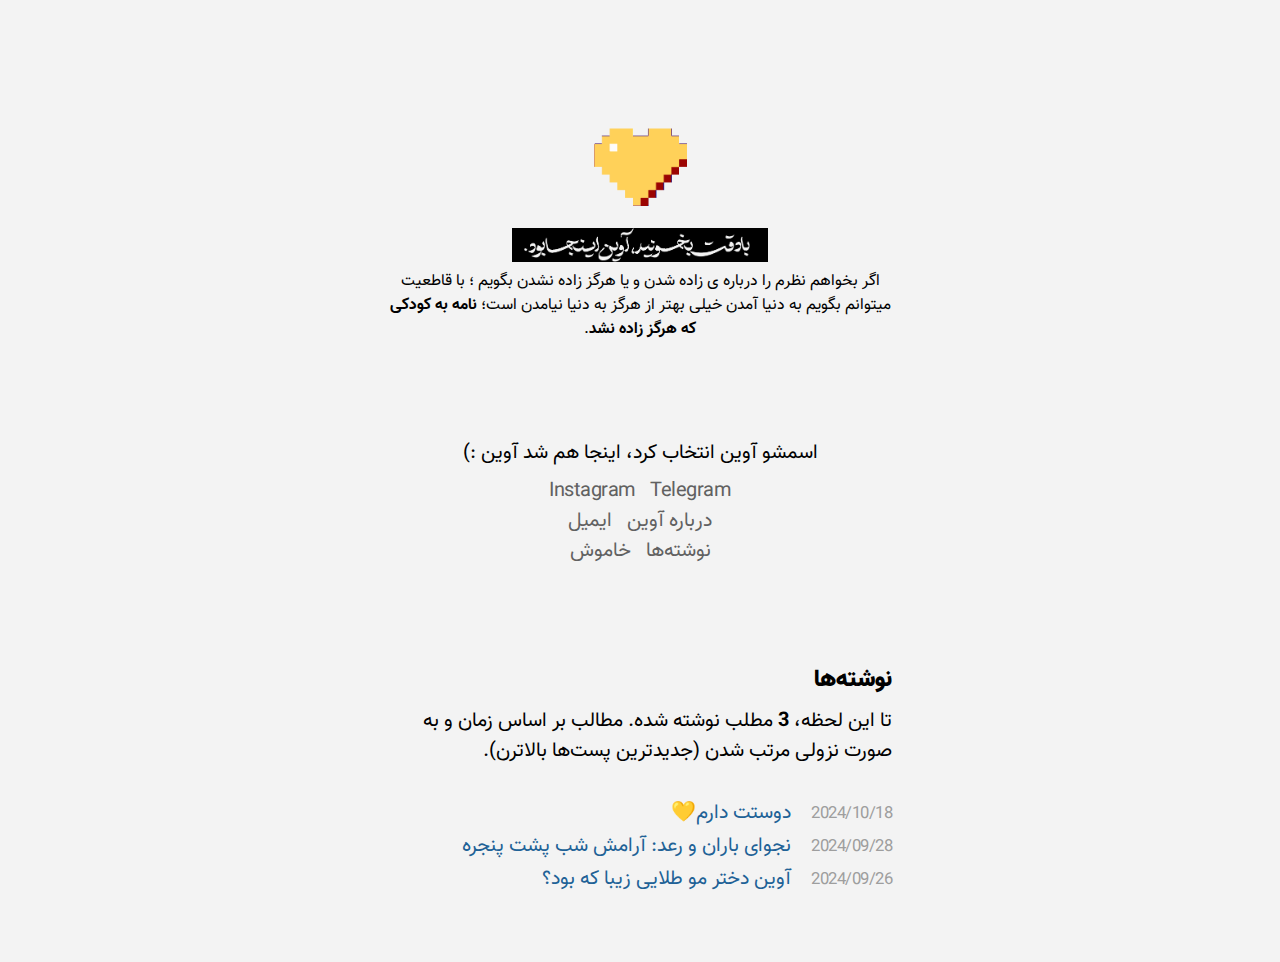
<file: index.html>
<!DOCTYPE html>
<html dir="rtl" lang="fa">
<head>
  <!-- Google tag (gtag.js) -->
  <script async src="https://www.googletagmanager.com/gtag/js?id=G-BPD1VWEHS3"></script>
  <script>
    window.dataLayer = window.dataLayer || [];
    function gtag(){dataLayer.push(arguments);}
    gtag('js', new Date());

    gtag('config', 'G-BPD1VWEHS3');
  </script>

  <script>
    const DARK_THEME = 'dark';
    const LIGHT_THEME = 'light';
    const THEME = "theme";

    function applyTheme() {
      // Do not use body here as it wouldn't be available yet.
      let html = document.documentElement;
      let currentTheme = localStorage.getItem(THEME);

      // Handle macOS dark theme preference.
      // When the user hasn't set a preference in the site and the preferred
      // scheme is dark, default to dark.
      let darkModeQuery = window.matchMedia('(prefers-color-scheme: dark)');
      if (!currentTheme && darkModeQuery.matches) {
        localStorage.setItem(THEME, DARK_THEME);
        currentTheme = DARK_THEME;
      }

      if (currentTheme === DARK_THEME) {
        html.classList.add(DARK_THEME);
        html.classList.remove(LIGHT_THEME);
      } else {
        html.classList.add(LIGHT_THEME);
        html.classList.remove(DARK_THEME);
      }

      const toggleThemeButton = document.getElementById('toggle-theme-button');
      toggleThemeButton.textContent = (currentTheme === DARK_THEME ? "روشن" : "خاموش");
    }

    document.addEventListener('DOMContentLoaded', (event) => {
      const toggleThemeButton = document.getElementById('toggle-theme-button');

      toggleThemeButton.onclick = function() {
        let currentTheme = localStorage.getItem(THEME);
        let newTheme = (currentTheme === DARK_THEME ? LIGHT_THEME : DARK_THEME);
        localStorage.setItem(THEME, newTheme);
        console.log(THEME, newTheme);
        applyTheme();
      }

      applyTheme();
    });
    </script>

  <meta charset="UTF-8">
  <meta name="viewport" content="width=device-width, initial-scale=1.0">
  <title>آوین</title>
  <meta name="description" content="آوین اینجا مینویسه..." />
  <meta property="og:title" content="آوین">
  <meta property="og:description" content="آوین اینجا مینویسه ...">
  <meta name="twitter:card" content="summary" />
  <meta name="twitter:site" content="@avin" />
  <meta name="twitter:title" content="آوین" />
  <meta name="twitter:description" content="آوین اینجا مینویسه..." />
  <link rel="apple-touch-icon" sizes="57x57" href="/assets/images/layout/apple-icon-57x57.png">
  <link rel="apple-touch-icon" sizes="60x60" href="/assets/images/layout/apple-icon-60x60.png">
  <link rel="apple-touch-icon" sizes="72x72" href="/assets/images/layout/apple-icon-72x72.png">
  <link rel="apple-touch-icon" sizes="76x76" href="/assets/images/layout/apple-icon-76x76.png">
  <link rel="apple-touch-icon" sizes="114x114" href="/assets/images/layout/apple-icon-114x114.png">
  <link rel="apple-touch-icon" sizes="120x120" href="/assets/images/layout/apple-icon-120x120.png">
  <link rel="apple-touch-icon" sizes="144x144" href="/assets/images/layout/apple-icon-144x144.png">
  <link rel="apple-touch-icon" sizes="152x152" href="/assets/images/layout/apple-icon-152x152.png">
  <link rel="apple-touch-icon" sizes="180x180" href="/assets/images/layout/apple-icon-180x180.png">
  <link rel="icon" type="image/png" sizes="192x192" href="/assets/images/layout/android-icon-192x192.png">
  <link rel="icon" type="image/png" sizes="32x32" href="/assets/images/layout/favicon-32x32.png">
  <link rel="icon" type="image/png" sizes="96x96" href="/assets/images/layout/favicon-96x96.png">
  <link rel="icon" type="image/png" sizes="16x16" href="/assets/images/layout/favicon-16x16.png">
  <link rel="manifest" href="/manifest.json">
  <meta name="msapplication-TileColor" content="#ffffff">
  <meta name="msapplication-TileImage" content="/assets/images/layout/ms-icon-144x144.png">
  <meta name="theme-color" content="#ffffff">
  <link rel="stylesheet" href="/assets/css/site.min.css" />
  <script src="/assets/js/site.min.js" defer></script>
</head>
<body>
  <header class="home"><div class="avatar">
      <img src="/assets/images/layout/heart.gif" alt="Brad Pitt" width="100" />
    </div>
    <a href="/">
      <img class="logo home" src="/assets/images/layout/logo.png" alt="آوین" />
    </a>
    <div class="subtitle home"> اگر بخواهم نظرم را درباره ی زاده شدن و یا هرگز زاده نشدن بگویم ؛ با قاطعیت میتوانم بگویم به دنیا آمدن خیلی بهتر از هرگز به دنیا نیامدن است؛ <b>نامه به کودکی که هرگز زاده نشد</b>.</b></div></header>
  <main>
    <div class="intro">
  <p>
    اسمشو آوین انتخاب کرد، اینجا هم شد آوین :)
    </p>
    <nav>
      <a href="https://instagram.com/themori.pv" target="_blank" rel="nofollow">Instagram</a>
      <a href="https://t.me/lightwinston" target="_blank" rel="nofollow">Telegram</a>
      <br>
      <a href="/about">درباره آوین</a>
      <a class="js-copy" data-value="themorix4@gmail.com">ایمیل</a>
      <br>
      <a href="#posts">نوشته‌ها</a>
      <a id="toggle-theme-button">تاریک</a>
  </nav>
</div>
  <h2 id="posts">نوشته‌ها</h2>
  <p>
    تا این لحظه،
    <strong>3</strong>
    مطلب نوشته شده.
    مطالب بر اساس زمان و به صورت نزولی مرتب شدن (جدیدترین پست‌ها بالاترن).
  </p>

<ul class="list-none compact posts-list">
  <li>
    <span>
      <time datetime="Fri Oct 18 2024 00:00:00 GMT+0000 (Coordinated Universal Time)">2024/10/18</time>
    </span>
    <a href="/iloveyou/">دوستت دارم💛</a>  
  </li>
  <li>
    <span>
      <time datetime="Thu Sep 28 2024 00:00:00 GMT+0000 (Coordinated Universal Time)">2024/09/28</time>
    </span>
    <a href="/rainynight/">نجوای باران و رعد: آرامش شب پشت پنجره</a>  
  </li>
  <li>
    <span>
      <time datetime="Thu Sep 26 2024 00:00:00 GMT+0000 (Coordinated Universal Time)">2024/09/26</time>
    </span>
    <a href="/about/">آوین دختر مو طلایی زیبا که بود؟</a>  
  </li>
</ul>

  </main>
</body>
</html>
</file>
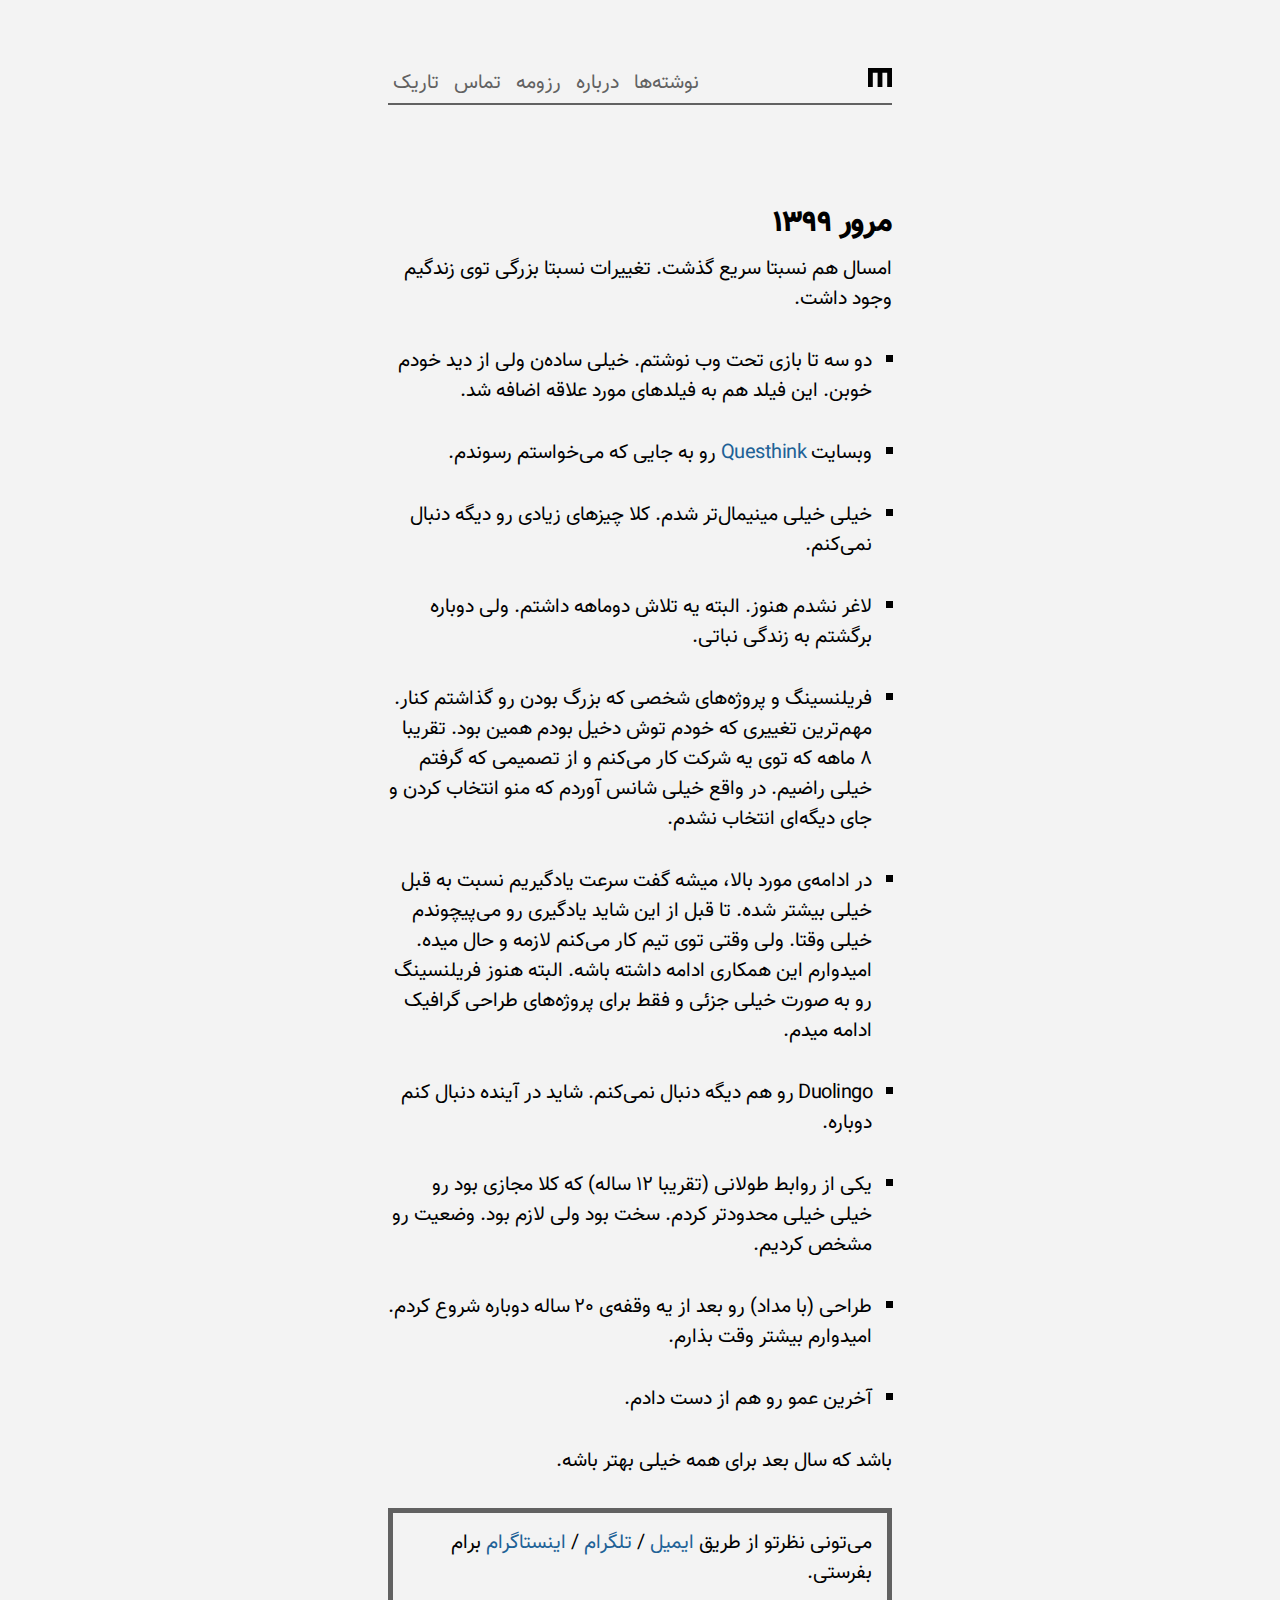
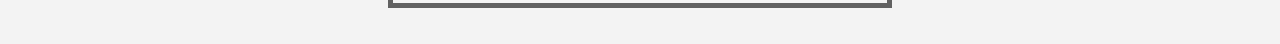
<file: 1399/index.html>
<!DOCTYPE html>
<html dir="rtl" lang="fa">
<head>
  <!-- Google tag (gtag.js) -->
  <script async src="https://www.googletagmanager.com/gtag/js?id=G-BPD1VWEHS3"></script>
  <script>
    window.dataLayer = window.dataLayer || [];
    function gtag(){dataLayer.push(arguments);}
    gtag('js', new Date());

    gtag('config', 'G-BPD1VWEHS3');
  </script>

  <script>
    const DARK_THEME = 'dark';
    const LIGHT_THEME = 'light';
    const THEME = "theme";

    function applyTheme() {
      // Do not use body here as it wouldn't be available yet.
      let html = document.documentElement;
      let currentTheme = localStorage.getItem(THEME);

      // Handle macOS dark theme preference.
      // When the user hasn't set a preference in the site and the preferred
      // scheme is dark, default to dark.
      let darkModeQuery = window.matchMedia('(prefers-color-scheme: dark)');
      if (!currentTheme && darkModeQuery.matches) {
        localStorage.setItem(THEME, DARK_THEME);
        currentTheme = DARK_THEME;
      }

      if (currentTheme === DARK_THEME) {
        html.classList.add(DARK_THEME);
        html.classList.remove(LIGHT_THEME);
      } else {
        html.classList.add(LIGHT_THEME);
        html.classList.remove(DARK_THEME);
      }

      const toggleThemeButton = document.getElementById('toggle-theme-button');
      toggleThemeButton.textContent = (currentTheme === DARK_THEME ? "روشن" : "تاریک");
    }

    document.addEventListener('DOMContentLoaded', (event) => {
      const toggleThemeButton = document.getElementById('toggle-theme-button');

      toggleThemeButton.onclick = function() {
        let currentTheme = localStorage.getItem(THEME);
        let newTheme = (currentTheme === DARK_THEME ? LIGHT_THEME : DARK_THEME);
        localStorage.setItem(THEME, newTheme);
        console.log(THEME, newTheme);
        applyTheme();
      }

      applyTheme();
    });
    </script>

  <meta charset="UTF-8">
  <meta name="viewport" content="width=device-width, initial-scale=1.0">
  <title>مرور ۱۳۹۹</title>
  <meta name="description" content="شاید موفق‌ترین سال زندگیم از نظر اقتصادی همین سال باشه. ولی شرایط، اجازه‌ی شنگول بودن رو نمیده." />
  <meta property="og:title" content="مرور ۱۳۹۹">
  <meta property="og:description" content="شاید موفق‌ترین سال زندگیم از نظر اقتصادی همین سال باشه. ولی شرایط، اجازه‌ی شنگول بودن رو نمیده.">
  <meta name="twitter:card" content="summary" />
  <meta name="twitter:site" content="@mrmowji" />
  <meta name="twitter:title" content="مرور ۱۳۹۹" />
  <meta name="twitter:description" content="شاید موفق‌ترین سال زندگیم از نظر اقتصادی همین سال باشه. ولی شرایط، اجازه‌ی شنگول بودن رو نمیده." />
  <link rel="apple-touch-icon" sizes="57x57" href="/assets/images/layout/apple-icon-57x57.png">
  <link rel="apple-touch-icon" sizes="60x60" href="/assets/images/layout/apple-icon-60x60.png">
  <link rel="apple-touch-icon" sizes="72x72" href="/assets/images/layout/apple-icon-72x72.png">
  <link rel="apple-touch-icon" sizes="76x76" href="/assets/images/layout/apple-icon-76x76.png">
  <link rel="apple-touch-icon" sizes="114x114" href="/assets/images/layout/apple-icon-114x114.png">
  <link rel="apple-touch-icon" sizes="120x120" href="/assets/images/layout/apple-icon-120x120.png">
  <link rel="apple-touch-icon" sizes="144x144" href="/assets/images/layout/apple-icon-144x144.png">
  <link rel="apple-touch-icon" sizes="152x152" href="/assets/images/layout/apple-icon-152x152.png">
  <link rel="apple-touch-icon" sizes="180x180" href="/assets/images/layout/apple-icon-180x180.png">
  <link rel="icon" type="image/png" sizes="192x192" href="/assets/images/layout/android-icon-192x192.png">
  <link rel="icon" type="image/png" sizes="32x32" href="/assets/images/layout/favicon-32x32.png">
  <link rel="icon" type="image/png" sizes="96x96" href="/assets/images/layout/favicon-96x96.png">
  <link rel="icon" type="image/png" sizes="16x16" href="/assets/images/layout/favicon-16x16.png">
  <link rel="manifest" href="/manifest.json">
  <meta name="msapplication-TileColor" content="#ffffff">
  <meta name="msapplication-TileImage" content="/assets/images/layout/ms-icon-144x144.png">
  <meta name="theme-color" content="#ffffff">
  <link rel="stylesheet" href="/assets/css/site.min.css" />
  <script src="/assets/js/site.min.js" defer></script>
</head>
<body>
  <header class=""><div style="display: flex; justify-content: space-between; padding-bottom: 5px; border-bottom: 2px solid #616161">
      <a href="/"><img class="icon" src="/assets/images/layout/icon-transparent.png"></a>
      <nav>
        <a href="/#posts">
          نوشته‌ها
        </a>
        <a href="/about">
          درباره
        </a>
        <a href="/cv">
          رزومه
        </a>
        <a href="/">
          تماس
        </a>
        <a id="toggle-theme-button">تاریک</a>
      </nav>
    </div></header>
  <main>
    
<h1>مرور ۱۳۹۹</h1>
<article>
  <p>امسال هم نسبتا سریع گذشت. تغییرات نسبتا بزرگی توی زندگیم وجود داشت.</p>
<ul>
<li>دو سه تا بازی تحت وب نوشتم. خیلی ساده‌ن ولی از دید خودم خوبن. این فیلد هم به فیلدهای مورد علاقه اضافه شد.</li>
<li>وبسایت
<a href="https://questhink.com" target="_blank">Questhink</a>
رو به جایی که می‌خواستم رسوندم.</li>
<li>خیلی خیلی مینیمال‌تر شدم. کلا چیزهای زیادی رو دیگه دنبال نمی‌کنم.</li>
<li>لاغر نشدم هنوز. البته یه تلاش دوماهه داشتم. ولی دوباره برگشتم به زندگی نباتی.</li>
<li>فریلنسینگ و پروژه‌های شخصی که بزرگ بودن رو گذاشتم کنار.
مهم‌ترین تغییری که خودم توش دخیل بودم همین بود. تقریبا ۸ ماهه که توی یه شرکت کار می‌کنم و از تصمیمی که گرفتم خیلی راضیم.
در واقع خیلی شانس آوردم که منو انتخاب کردن و جای دیگه‌ای انتخاب نشدم.</li>
<li>در ادامه‌ی مورد بالا، میشه گفت سرعت یادگیریم نسبت به قبل خیلی بیشتر شده. تا قبل از این شاید یادگیری
رو می‌پیچوندم خیلی وقتا. ولی وقتی توی تیم کار می‌کنم لازمه و حال میده.
امیدوارم این همکاری ادامه داشته باشه. البته هنوز فریلنسینگ رو به صورت خیلی جزئی و فقط برای پروژه‌های طراحی گرافیک ادامه میدم.</li>
<li>Duolingo رو هم دیگه دنبال نمی‌کنم. شاید در آینده دنبال کنم دوباره.</li>
<li>یکی از روابط طولانی (تقریبا ۱۲ ساله) که کلا مجازی بود رو خیلی خیلی محدودتر کردم. سخت بود ولی لازم بود. وضعیت رو مشخص کردیم.</li>
<li>طراحی (با مداد) رو بعد از یه وقفه‌ی ۲۰ ساله دوباره شروع کردم. امیدوارم بیشتر وقت بذارم.</li>
<li>آخرین عمو رو هم از دست دادم.</li>
</ul>
<p>باشد که سال بعد برای همه خیلی بهتر باشه.</p>

  

  <p class="comments">
    می‌تونی نظرتو از طریق
    <a target="_blank"
      href="mailto:javan.mojtaba@gmail.com?subject=مرور ۱۳۹۹&body=https://mrmowji.com/1399/">
      ایمیل
    </a>
    /
    <a target="_blank"
      href="https://t.me/mrmowji">
      تلگرام
    </a>
    /
    <a target="_blank"
      href="https://instagram.com/mrmowji">
      اینستاگرام
    </a>
    برام بفرستی.
  </p>
</article>
  </main>
</body>
</html>
</file>
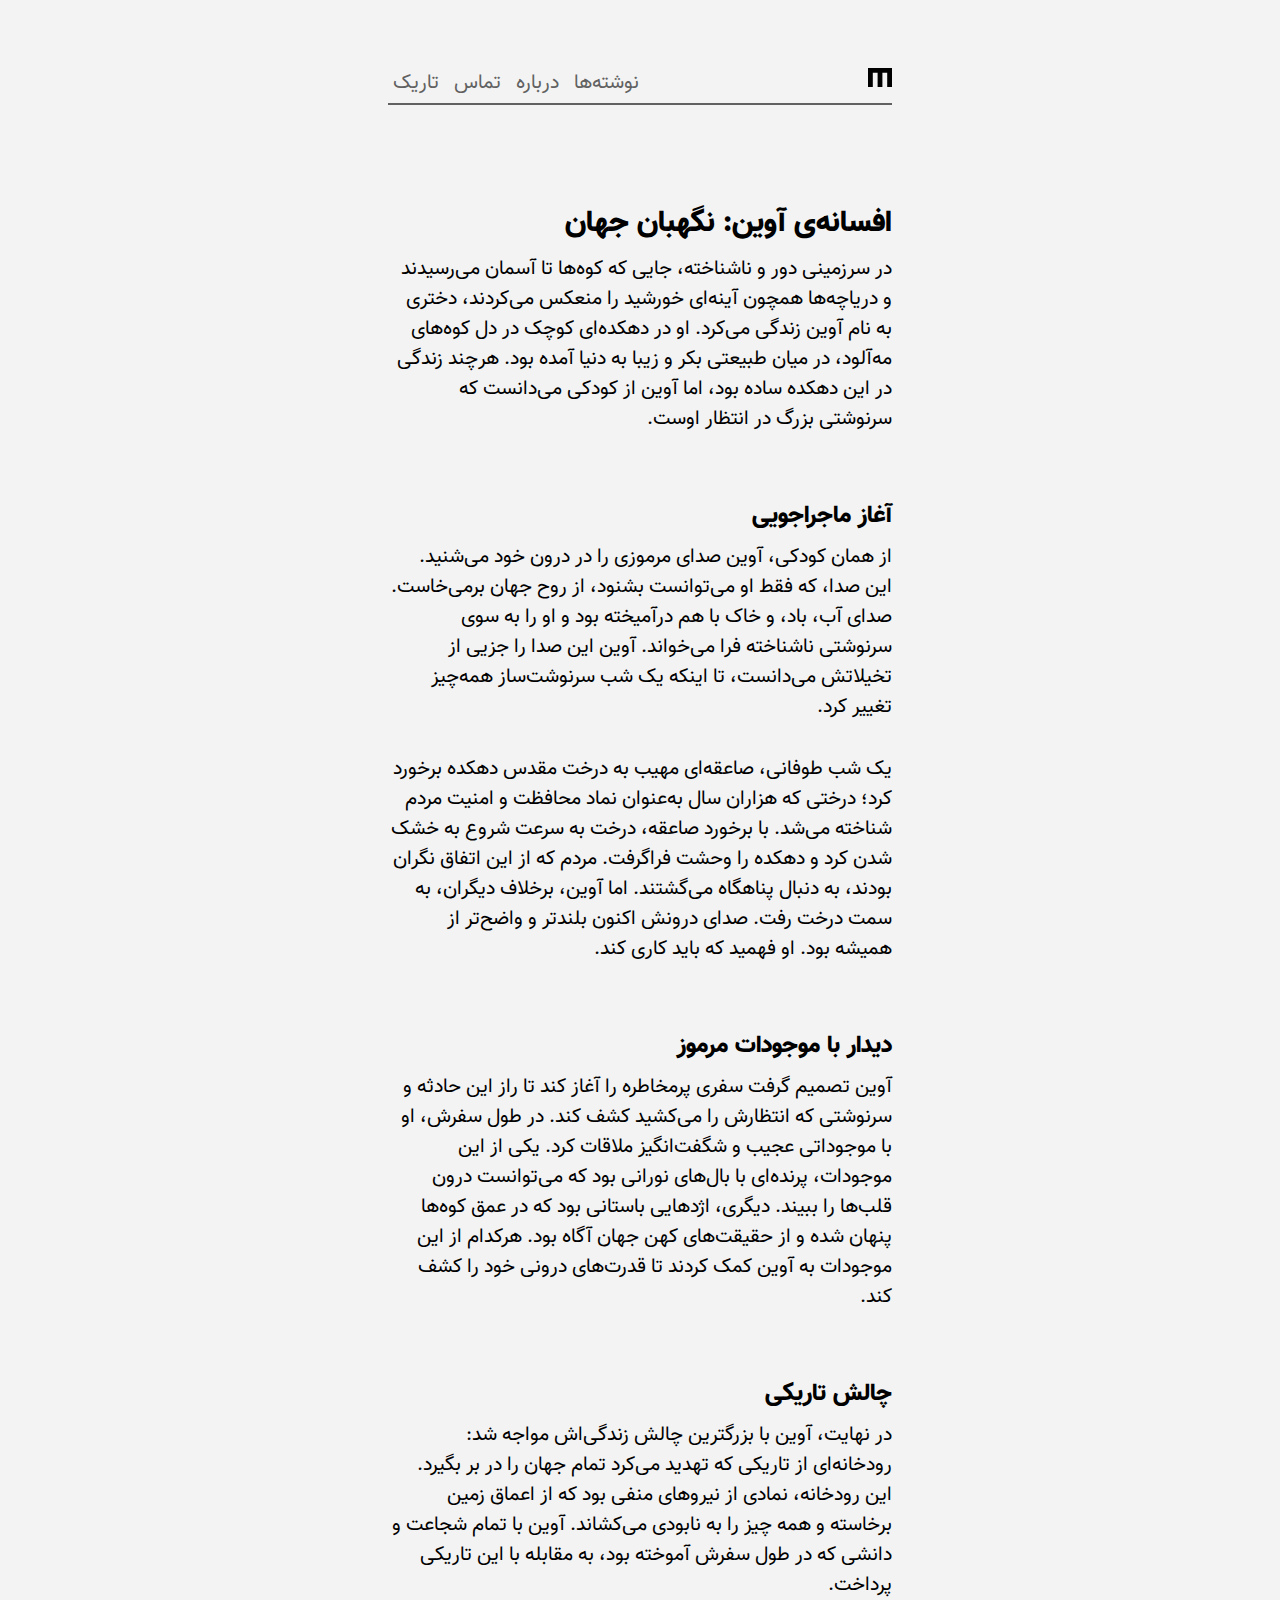
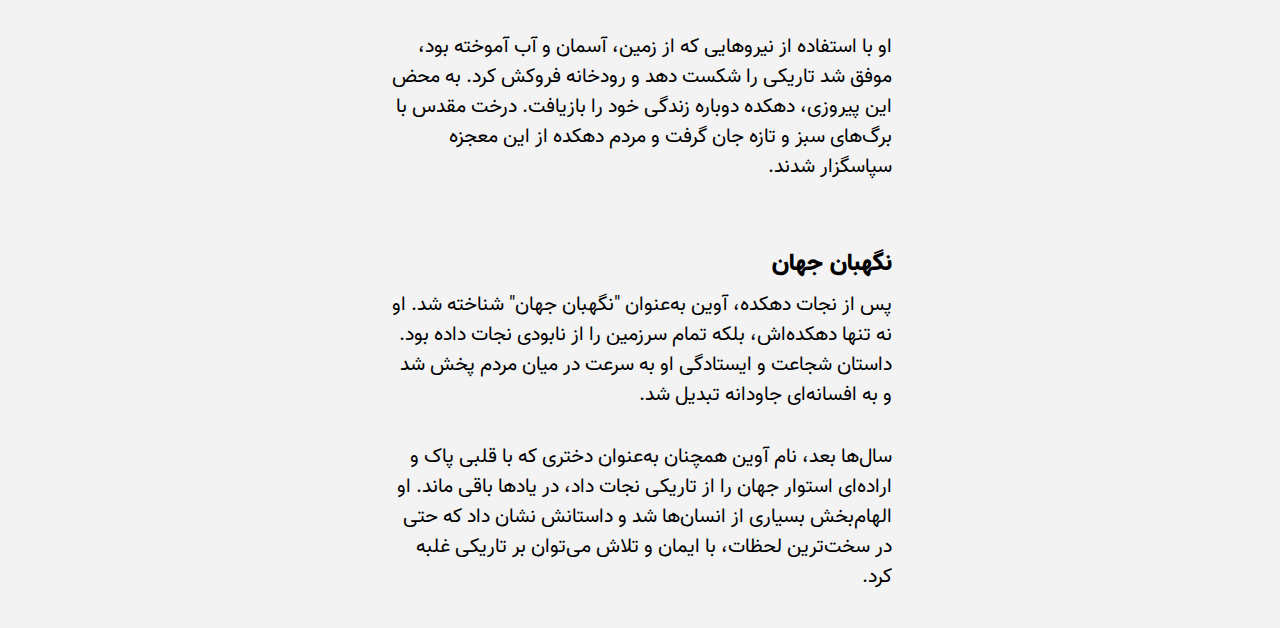
<file: about/index.html>
<!DOCTYPE html>
<html dir="rtl" lang="fa">
<head>
  <!-- Google tag (gtag.js) -->
  <script async src="https://www.googletagmanager.com/gtag/js?id=G-BPD1VWEHS3"></script>
  <script>
    window.dataLayer = window.dataLayer || [];
    function gtag(){dataLayer.push(arguments);}
    gtag('js', new Date());

    gtag('config', 'G-BPD1VWEHS3');
  </script>

  <script>
    const DARK_THEME = 'dark';
    const LIGHT_THEME = 'light';
    const THEME = "theme";

    function applyTheme() {
      // Do not use body here as it wouldn't be available yet.
      let html = document.documentElement;
      let currentTheme = localStorage.getItem(THEME);

      // Handle macOS dark theme preference.
      // When the user hasn't set a preference in the site and the preferred
      // scheme is dark, default to dark.
      let darkModeQuery = window.matchMedia('(prefers-color-scheme: dark)');
      if (!currentTheme && darkModeQuery.matches) {
        localStorage.setItem(THEME, DARK_THEME);
        currentTheme = DARK_THEME;
      }

      if (currentTheme === DARK_THEME) {
        html.classList.add(DARK_THEME);
        html.classList.remove(LIGHT_THEME);
      } else {
        html.classList.add(LIGHT_THEME);
        html.classList.remove(DARK_THEME);
      }

      const toggleThemeButton = document.getElementById('toggle-theme-button');
      toggleThemeButton.textContent = (currentTheme === DARK_THEME ? "روشن" : "تاریک");
    }

    document.addEventListener('DOMContentLoaded', (event) => {
      const toggleThemeButton = document.getElementById('toggle-theme-button');

      toggleThemeButton.onclick = function() {
        let currentTheme = localStorage.getItem(THEME);
        let newTheme = (currentTheme === DARK_THEME ? LIGHT_THEME : DARK_THEME);
        localStorage.setItem(THEME, newTheme);
        console.log(THEME, newTheme);
        applyTheme();
      }

      applyTheme();
    });
    </script>

  <meta charset="UTF-8">
  <meta name="viewport" content="width=device-width, initial-scale=1.0">
  <title>درباره</title>
  <meta name="description" content="راجب دخترکی به اسم آوین اینجا میتونید بیشتر بخونید" />
  <meta property="og:title" content=" آوین کیست؟">
  <meta property="og:description" content="راجب دخترکی به اسم آوین اینجا میتونید بیشتر بخونید">
  <meta name="twitter:card" content="summary" />
  <meta name="twitter:site" content="@avin" />
  <meta name="twitter:title" content="آوین کیست؟" />
  <meta name="twitter:description" content="راجب دخترکی به اسم آوین اینجا میتونید بیشتر بخونید" />
  <link rel="apple-touch-icon" sizes="57x57" href="/assets/images/layout/apple-icon-57x57.png">
  <link rel="apple-touch-icon" sizes="60x60" href="/assets/images/layout/apple-icon-60x60.png">
  <link rel="apple-touch-icon" sizes="72x72" href="/assets/images/layout/apple-icon-72x72.png">
  <link rel="apple-touch-icon" sizes="76x76" href="/assets/images/layout/apple-icon-76x76.png">
  <link rel="apple-touch-icon" sizes="114x114" href="/assets/images/layout/apple-icon-114x114.png">
  <link rel="apple-touch-icon" sizes="120x120" href="/assets/images/layout/apple-icon-120x120.png">
  <link rel="apple-touch-icon" sizes="144x144" href="/assets/images/layout/apple-icon-144x144.png">
  <link rel="apple-touch-icon" sizes="152x152" href="/assets/images/layout/apple-icon-152x152.png">
  <link rel="apple-touch-icon" sizes="180x180" href="/assets/images/layout/apple-icon-180x180.png">
  <link rel="icon" type="image/png" sizes="192x192" href="/assets/images/layout/android-icon-192x192.png">
  <link rel="icon" type="image/png" sizes="32x32" href="/assets/images/layout/favicon-32x32.png">
  <link rel="icon" type="image/png" sizes="96x96" href="/assets/images/layout/favicon-96x96.png">
  <link rel="icon" type="image/png" sizes="16x16" href="/assets/images/layout/favicon-16x16.png">
  <link rel="manifest" href="/manifest.json">
  <meta name="msapplication-TileColor" content="#ffffff">
  <meta name="msapplication-TileImage" content="/assets/images/layout/ms-icon-144x144.png">
  <meta name="theme-color" content="#ffffff">
  <link rel="stylesheet" href="/assets/css/site.min.css" />
  <script src="/assets/js/site.min.js" defer></script>
</head>
<body>
  <header class=""><div style="display: flex; justify-content: space-between; padding-bottom: 5px; border-bottom: 2px solid #616161">
      <a href="/"><img class="icon" src="/assets/images/layout/icon-transparent.png"></a>
      <nav>
        <a href="/#posts">
          نوشته‌ها
        </a>
        <a href="/about">
          درباره
        </a>
        <a href="/">
          تماس
        </a>
        <a id="toggle-theme-button">تاریک</a>
      </nav>
    </div></header>
  <main>
    
<article>
    <h1>افسانه‌ی آوین: نگهبان جهان</h1>
    <p>در سرزمینی دور و ناشناخته، جایی که کوه‌ها تا آسمان می‌رسیدند و دریاچه‌ها همچون آینه‌ای خورشید را منعکس می‌کردند، دختری به نام آوین زندگی می‌کرد. او در دهکده‌ای کوچک در دل کوه‌های مه‌آلود، در میان طبیعتی بکر و زیبا به دنیا آمده بود. هرچند زندگی در این دهکده ساده بود، اما آوین از کودکی می‌دانست که سرنوشتی بزرگ در انتظار اوست.</p>

    <h2>آغاز ماجراجویی</h2>
    <p>از همان کودکی، آوین صدای مرموزی را در درون خود می‌شنید. این صدا، که فقط او می‌توانست بشنود، از روح جهان برمی‌خاست. صدای آب، باد، و خاک با هم درآمیخته بود و او را به سوی سرنوشتی ناشناخته فرا می‌خواند. آوین این صدا را جزیی از تخیلاتش می‌دانست، تا اینکه یک شب سرنوشت‌ساز همه‌چیز تغییر کرد.</p>

    <p>یک شب طوفانی، صاعقه‌ای مهیب به درخت مقدس دهکده برخورد کرد؛ درختی که هزاران سال به‌عنوان نماد محافظت و امنیت مردم شناخته می‌شد. با برخورد صاعقه، درخت به سرعت شروع به خشک شدن کرد و دهکده را وحشت فراگرفت. مردم که از این اتفاق نگران بودند، به دنبال پناهگاه می‌گشتند. اما آوین، برخلاف دیگران، به سمت درخت رفت. صدای درونش اکنون بلندتر و واضح‌تر از همیشه بود. او فهمید که باید کاری کند.</p>

    <h2>دیدار با موجودات مرموز</h2>
    <p>آوین تصمیم گرفت سفری پرمخاطره را آغاز کند تا راز این حادثه و سرنوشتی که انتظارش را می‌کشید کشف کند. در طول سفرش، او با موجوداتی عجیب و شگفت‌انگیز ملاقات کرد. یکی از این موجودات، پرنده‌ای با بال‌های نورانی بود که می‌توانست درون قلب‌ها را ببیند. دیگری، اژدهایی باستانی بود که در عمق کوه‌ها پنهان شده و از حقیقت‌های کهن جهان آگاه بود. هرکدام از این موجودات به آوین کمک کردند تا قدرت‌های درونی خود را کشف کند.</p>

    <h2>چالش تاریکی</h2>
    <p>در نهایت، آوین با بزرگترین چالش زندگی‌اش مواجه شد: رودخانه‌ای از تاریکی که تهدید می‌کرد تمام جهان را در بر بگیرد. این رودخانه، نمادی از نیروهای منفی بود که از اعماق زمین برخاسته و همه چیز را به نابودی می‌کشاند. آوین با تمام شجاعت و دانشی که در طول سفرش آموخته بود، به مقابله با این تاریکی پرداخت.</p>

    <p>او با استفاده از نیروهایی که از زمین، آسمان و آب آموخته بود، موفق شد تاریکی را شکست دهد و رودخانه فروکش کرد. به محض این پیروزی، دهکده دوباره زندگی خود را بازیافت. درخت مقدس با برگ‌های سبز و تازه جان گرفت و مردم دهکده از این معجزه سپاسگزار شدند.</p>

    <h2>نگهبان جهان</h2>
    <p>پس از نجات دهکده، آوین به‌عنوان "نگهبان جهان" شناخته شد. او نه تنها دهکده‌اش، بلکه تمام سرزمین را از نابودی نجات داده بود. داستان شجاعت و ایستادگی او به سرعت در میان مردم پخش شد و به افسانه‌ای جاودانه تبدیل شد.</p>

    <p>سال‌ها بعد، نام آوین همچنان به‌عنوان دختری که با قلبی پاک و اراده‌ای استوار جهان را از تاریکی نجات داد، در یادها باقی ماند. او الهام‌بخش بسیاری از انسان‌ها شد و داستانش نشان داد که حتی در سخت‌ترین لحظات، با ایمان و تلاش می‌توان بر تاریکی غلبه کرد.</p>
</article>

  </main>
</body>
</html>
</file>
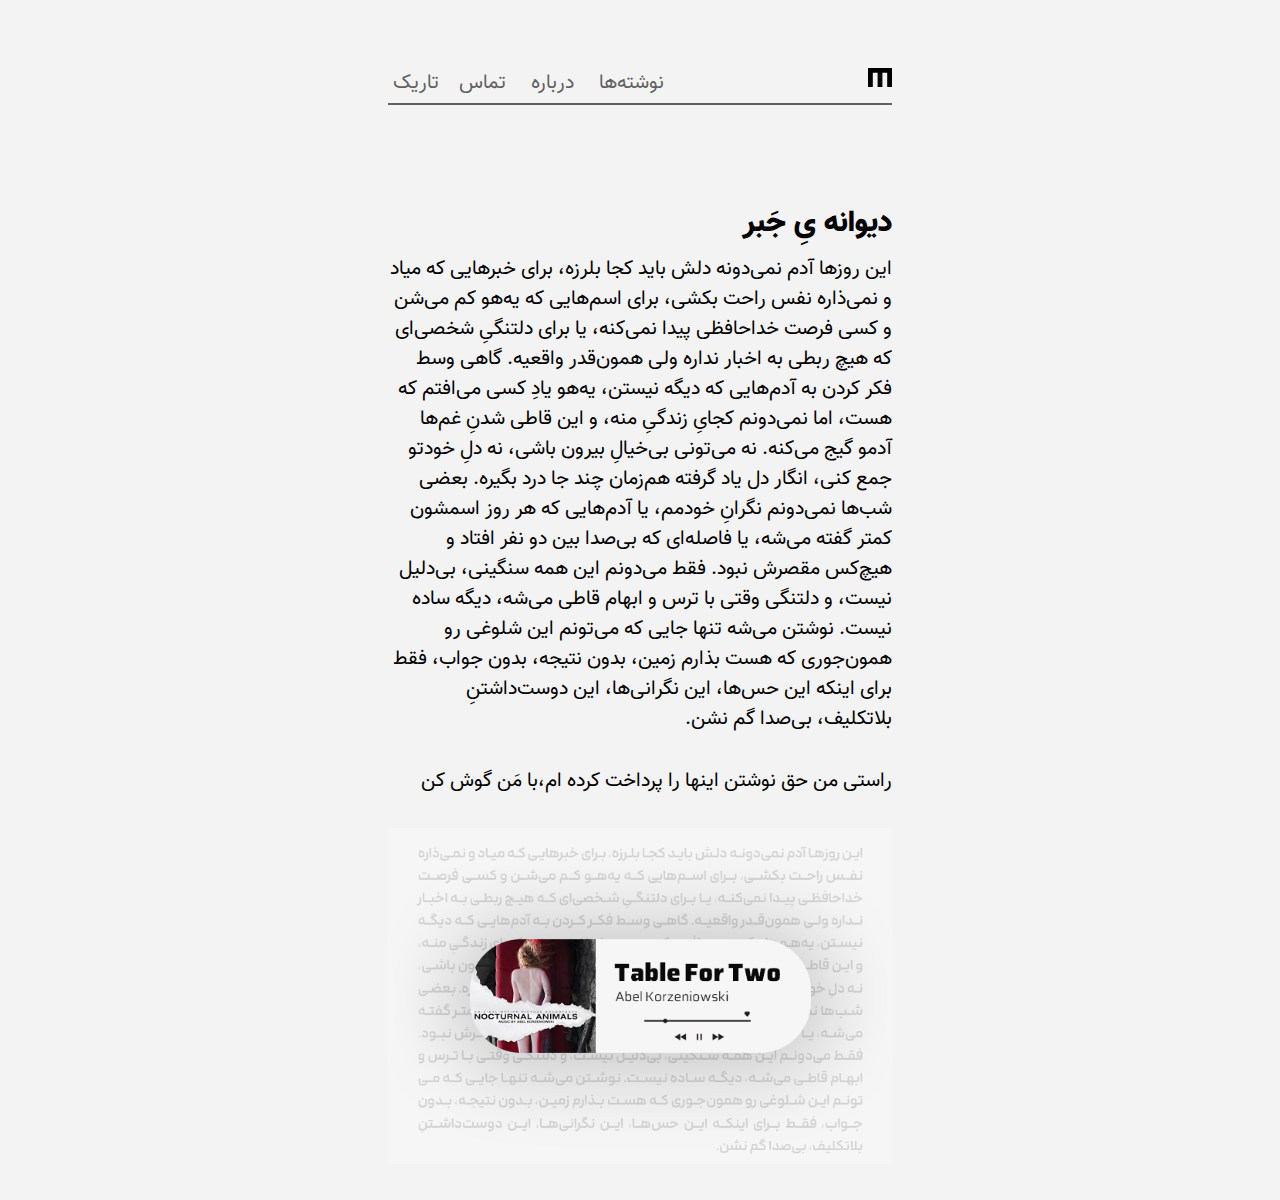
<file: divaneye_jabr/index.html>
<!DOCTYPE html>
<html dir="rtl" lang="fa">

<head><!-- Google tag (gtag.js) -->
    <script async="" src="https://www.googletagmanager.com/gtag/js?id=G-BPD1VWEHS3"></script>
    <script>
        window.dataLayer = window.dataLayer || [];
        function gtag(){dataLayer.push(arguments);}
        gtag('js', new Date());
        
        gtag('config', 'G-BPD1VWEHS3');
    </script>
    <script>
        const DARK_THEME = 'dark';
        const LIGHT_THEME = 'light';
        const THEME = "theme";
        
        function applyTheme() {
          // Do not use body here as it wouldn't be available yet.
          let html = document.documentElement;
          let currentTheme = localStorage.getItem(THEME);
        
          // Handle macOS dark theme preference.
          // When the user hasn't set a preference in the site and the preferred
          // scheme is dark, default to dark.
          let darkModeQuery = window.matchMedia('(prefers-color-scheme: dark)');
          if (!currentTheme && darkModeQuery.matches) {
            localStorage.setItem(THEME, DARK_THEME);
            currentTheme = DARK_THEME;
          }
        
          if (currentTheme === DARK_THEME) {
            html.classList.add(DARK_THEME);
            html.classList.remove(LIGHT_THEME);
          } else {
            html.classList.add(LIGHT_THEME);
            html.classList.remove(DARK_THEME);
          }
        
          const toggleThemeButton = document.getElementById('toggle-theme-button');
          toggleThemeButton.textContent = (currentTheme === DARK_THEME ? "روشن" : "تاریک");
        }
        
        document.addEventListener('DOMContentLoaded', (event) => {
          const toggleThemeButton = document.getElementById('toggle-theme-button');
        
          toggleThemeButton.onclick = function() {
            let currentTheme = localStorage.getItem(THEME);
            let newTheme = (currentTheme === DARK_THEME ? LIGHT_THEME : DARK_THEME);
            localStorage.setItem(THEME, newTheme);
            console.log(THEME, newTheme);
            applyTheme();
          }
        
          applyTheme();
        });
    </script>
    <meta charset="UTF-8">
    <meta name="viewport" content="width=device-width, initial-scale=1.0">
    <title>دیوانه یِ جَبر</title>
    <meta name="description" content="دیوانه یِ جَبر">
    <meta content="دیوانه یِ جَبر">
    <meta content="دیوانه یِ جَبر">
    <meta name="twitter:card" content="summary">
    <meta name="twitter:site" content="@avin">
    <meta name="twitter:title" content="دیوانه یِ جَبر">
    <meta name="twitter:description" content="دیوانه یِ جَبر">
    <link rel="apple-touch-icon" sizes="57x57" href="/assets/images/layout/apple-icon-57x57.png">
    <link rel="apple-touch-icon" sizes="60x60" href="/assets/images/layout/apple-icon-60x60.png">
    <link rel="apple-touch-icon" sizes="72x72" href="/assets/images/layout/apple-icon-72x72.png">
    <link rel="apple-touch-icon" sizes="76x76" href="/assets/images/layout/apple-icon-76x76.png">
    <link rel="apple-touch-icon" sizes="114x114" href="/assets/images/layout/apple-icon-114x114.png">
    <link rel="apple-touch-icon" sizes="120x120" href="/assets/images/layout/apple-icon-120x120.png">
    <link rel="apple-touch-icon" sizes="144x144" href="/assets/images/layout/apple-icon-144x144.png">
    <link rel="apple-touch-icon" sizes="152x152" href="/assets/images/layout/apple-icon-152x152.png">
    <link rel="apple-touch-icon" sizes="180x180" href="/assets/images/layout/apple-icon-180x180.png">
    <link rel="icon" type="image/png" sizes="192x192" href="/assets/images/layout/android-icon-192x192.png">
    <link rel="icon" type="image/png" sizes="32x32" href="/assets/images/layout/favicon-32x32.png">
    <link rel="icon" type="image/png" sizes="96x96" href="/assets/images/layout/favicon-96x96.png">
    <link rel="icon" type="image/png" sizes="16x16" href="/assets/images/layout/favicon-16x16.png">
    <link rel="manifest" href="/manifest.json">
    <meta name="msapplication-TileColor" content="#ffffff">
    <meta name="msapplication-TileImage" content="/assets/images/layout/ms-icon-144x144.png">
    <meta name="theme-color" content="#ffffff">
    <link rel="stylesheet" href="/assets/css/site.min.css">
    <script src="/assets/js/site.min.js" defer=""></script>
</head>

<body>
    <header>
        <div style="display: flex; justify-content: space-between; padding-bottom: 5px; border-bottom: 2px solid #616161;"><a href="/"><img class="icon" src="/assets/images/layout/icon-transparent.png"></a>
            <nav><a href="/#posts">&nbsp;نوشته&zwnj;ها&nbsp;</a> <a href="/about">&nbsp;درباره&nbsp;</a> <a href="/">&nbsp;تماس&nbsp;</a> <a id="toggle-theme-button">تاریک</a></nav>
        </div>
    </header>
    <main>
        <article>
            <h1>دیوانه یِ جَبر</h1>
            <p data-start="161" data-end="1052">این روزها آدم نمی&zwnj;دونه دلش باید کجا بلرزه، برای خبرهایی که میاد و نمی&zwnj;ذاره نفس راحت بکشی، برای اسم&zwnj;هایی که یه&zwnj;هو کم می&zwnj;شن و کسی فرصت خداحافظی پیدا نمی&zwnj;کنه، یا برای دلتنگیِ شخصی&zwnj;ای که هیچ ربطی به اخبار نداره ولی همون&zwnj;قدر واقعیه. گاهی وسط فکر کردن به آدم&zwnj;هایی که دیگه نیستن، یه&zwnj;هو یادِ کسی می&zwnj;افتم که هست، اما نمی&zwnj;دونم کجایِ زندگیِ منه، و این قاطی شدنِ غم&zwnj;ها آدمو گیج می&zwnj;کنه. نه می&zwnj;تونی بی&zwnj;خیالِ بیرون باشی، نه دلِ خودتو جمع کنی، انگار دل یاد گرفته هم&zwnj;زمان چند جا درد بگیره. بعضی شب&zwnj;ها نمی&zwnj;دونم نگرانِ خودمم، یا آدم&zwnj;هایی که هر روز اسمشون کمتر گفته می&zwnj;شه، یا فاصله&zwnj;ای که بی&zwnj;صدا بین دو نفر افتاد و هیچ&zwnj;کس مقصرش نبود. فقط می&zwnj;دونم این همه سنگینی، بی&zwnj;دلیل نیست، و دلتنگی وقتی با ترس و ابهام قاطی می&zwnj;شه، دیگه ساده نیست. نوشتن می&zwnj;شه تنها جایی که می&zwnj;تونم این شلوغی رو همون&zwnj;جوری که هست بذارم زمین، بدون نتیجه، بدون جواب، فقط برای اینکه این حس&zwnj;ها، این نگرانی&zwnj;ها، این دوست&zwnj;داشتنِ بلاتکلیف، بی&zwnj;صدا گم نشن.</p>
            <p data-start="161" data-end="1052">راستی من حق نوشتن اینها را پرداخت کرده ام،با مَن گوش کن</p>
            <p data-start="161" data-end="1052"><img src="/assets/images/TableForTwo.png"></p>
        </article>
    </main>
</body>

</html>
</file>
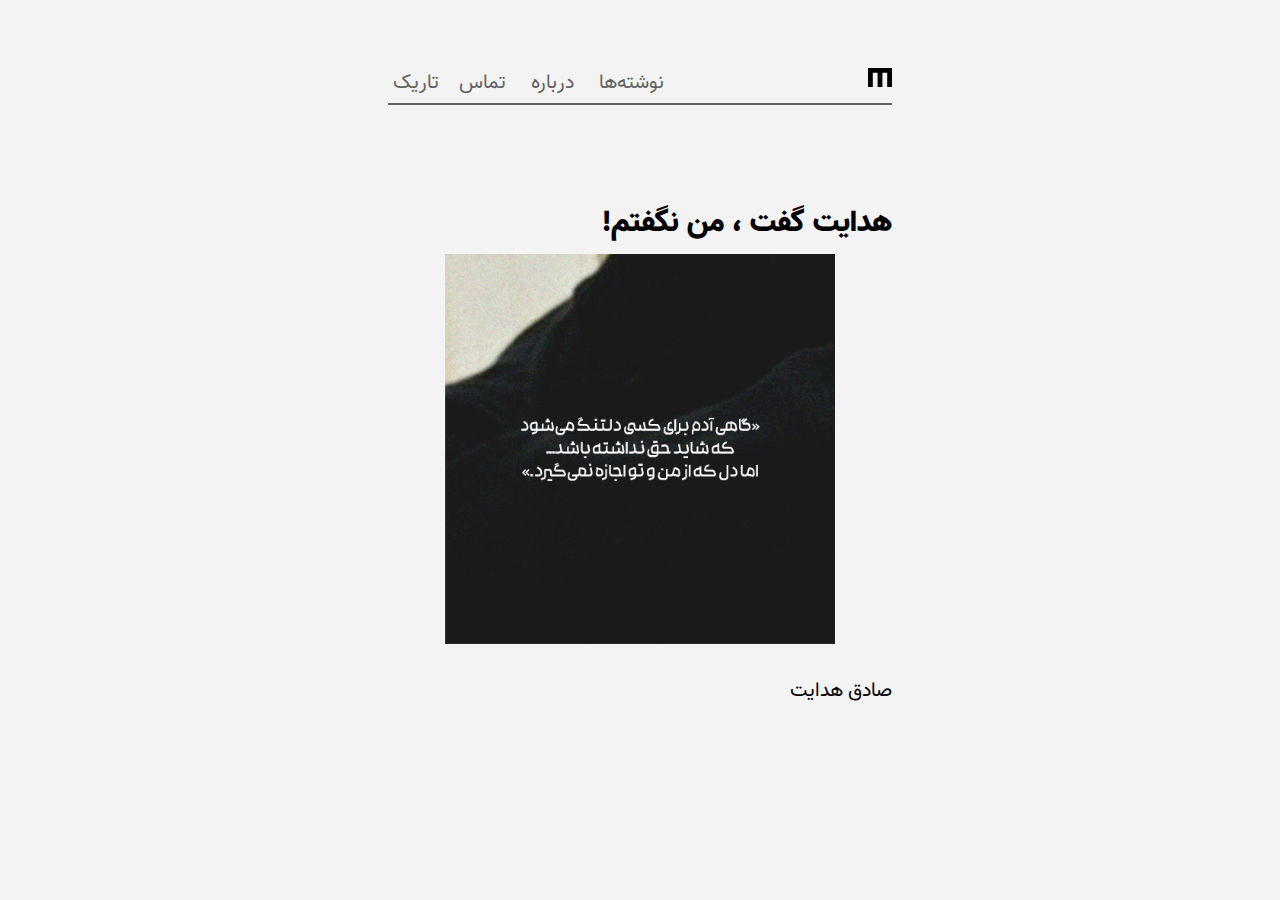
<file: hmm/index.html>
<!DOCTYPE html>
<html dir="rtl" lang="fa">

<head><!-- Google tag (gtag.js) -->
    <script async="" src="https://www.googletagmanager.com/gtag/js?id=G-BPD1VWEHS3"></script>
    <script>
        window.dataLayer = window.dataLayer || [];
        function gtag(){dataLayer.push(arguments);}
        gtag('js', new Date());
        
        gtag('config', 'G-BPD1VWEHS3');
    </script>
    <script>
        const DARK_THEME = 'dark';
        const LIGHT_THEME = 'light';
        const THEME = "theme";
        
        function applyTheme() {
          // Do not use body here as it wouldn't be available yet.
          let html = document.documentElement;
          let currentTheme = localStorage.getItem(THEME);
        
          // Handle macOS dark theme preference.
          // When the user hasn't set a preference in the site and the preferred
          // scheme is dark, default to dark.
          let darkModeQuery = window.matchMedia('(prefers-color-scheme: dark)');
          if (!currentTheme && darkModeQuery.matches) {
            localStorage.setItem(THEME, DARK_THEME);
            currentTheme = DARK_THEME;
          }
        
          if (currentTheme === DARK_THEME) {
            html.classList.add(DARK_THEME);
            html.classList.remove(LIGHT_THEME);
          } else {
            html.classList.add(LIGHT_THEME);
            html.classList.remove(DARK_THEME);
          }
        
          const toggleThemeButton = document.getElementById('toggle-theme-button');
          toggleThemeButton.textContent = (currentTheme === DARK_THEME ? "روشن" : "تاریک");
        }
        
        document.addEventListener('DOMContentLoaded', (event) => {
          const toggleThemeButton = document.getElementById('toggle-theme-button');
        
          toggleThemeButton.onclick = function() {
            let currentTheme = localStorage.getItem(THEME);
            let newTheme = (currentTheme === DARK_THEME ? LIGHT_THEME : DARK_THEME);
            localStorage.setItem(THEME, newTheme);
            console.log(THEME, newTheme);
            applyTheme();
          }
        
          applyTheme();
        });
    </script>
    <meta charset="UTF-8">
    <meta name="viewport" content="width=device-width, initial-scale=1.0">
    <title>هدایت گفت ، من نگفتم!</title>
    <meta name="description" content="هدایت گفت ، من نگفتم!">
    <meta content="هدایت گفت ، من نگفتم">
    <meta content="هدایت گفت ، من نگفتم">
    <meta name="twitter:card" content="summary">
    <meta name="twitter:site" content="@avin">
    <meta name="twitter:title" content="هدایت گفت ، من نگفتم">
    <meta name="twitter:description" content="هدایت گفت ، من نگفتم">
    <link rel="apple-touch-icon" sizes="57x57" href="/assets/images/layout/apple-icon-57x57.png">
    <link rel="apple-touch-icon" sizes="60x60" href="/assets/images/layout/apple-icon-60x60.png">
    <link rel="apple-touch-icon" sizes="72x72" href="/assets/images/layout/apple-icon-72x72.png">
    <link rel="apple-touch-icon" sizes="76x76" href="/assets/images/layout/apple-icon-76x76.png">
    <link rel="apple-touch-icon" sizes="114x114" href="/assets/images/layout/apple-icon-114x114.png">
    <link rel="apple-touch-icon" sizes="120x120" href="/assets/images/layout/apple-icon-120x120.png">
    <link rel="apple-touch-icon" sizes="144x144" href="/assets/images/layout/apple-icon-144x144.png">
    <link rel="apple-touch-icon" sizes="152x152" href="/assets/images/layout/apple-icon-152x152.png">
    <link rel="apple-touch-icon" sizes="180x180" href="/assets/images/layout/apple-icon-180x180.png">
    <link rel="icon" type="image/png" sizes="192x192" href="/assets/images/layout/android-icon-192x192.png">
    <link rel="icon" type="image/png" sizes="32x32" href="/assets/images/layout/favicon-32x32.png">
    <link rel="icon" type="image/png" sizes="96x96" href="/assets/images/layout/favicon-96x96.png">
    <link rel="icon" type="image/png" sizes="16x16" href="/assets/images/layout/favicon-16x16.png">
    <link rel="manifest" href="/manifest.json">
    <meta name="msapplication-TileColor" content="#ffffff">
    <meta name="msapplication-TileImage" content="/assets/images/layout/ms-icon-144x144.png">
    <meta name="theme-color" content="#ffffff">
    <link rel="stylesheet" href="/assets/css/site.min.css">
    <script src="/assets/js/site.min.js" defer=""></script>
</head>

<body>
    <header>
        <div style="display: flex; justify-content: space-between; padding-bottom: 5px; border-bottom: 2px solid #616161;"><a href="/"><img class="icon" src="/assets/images/layout/icon-transparent.png"></a>
            <nav><a href="/#posts">&nbsp;نوشته&zwnj;ها&nbsp;</a> <a href="/about">&nbsp;درباره&nbsp;</a> <a href="/">&nbsp;تماس&nbsp;</a> <a id="toggle-theme-button">تاریک</a></nav>
        </div>
    </header>
    <main>
        <article>
            <h1>هدایت گفت ، من نگفتم!</h1>
            <p><img src="/assets/images/hmm.png" style="width: 390px;" alt="صادق هدایت"></p>
            <p>صادق هدایت</p>
        </article>
    </main>
</body>

</html>
</file>
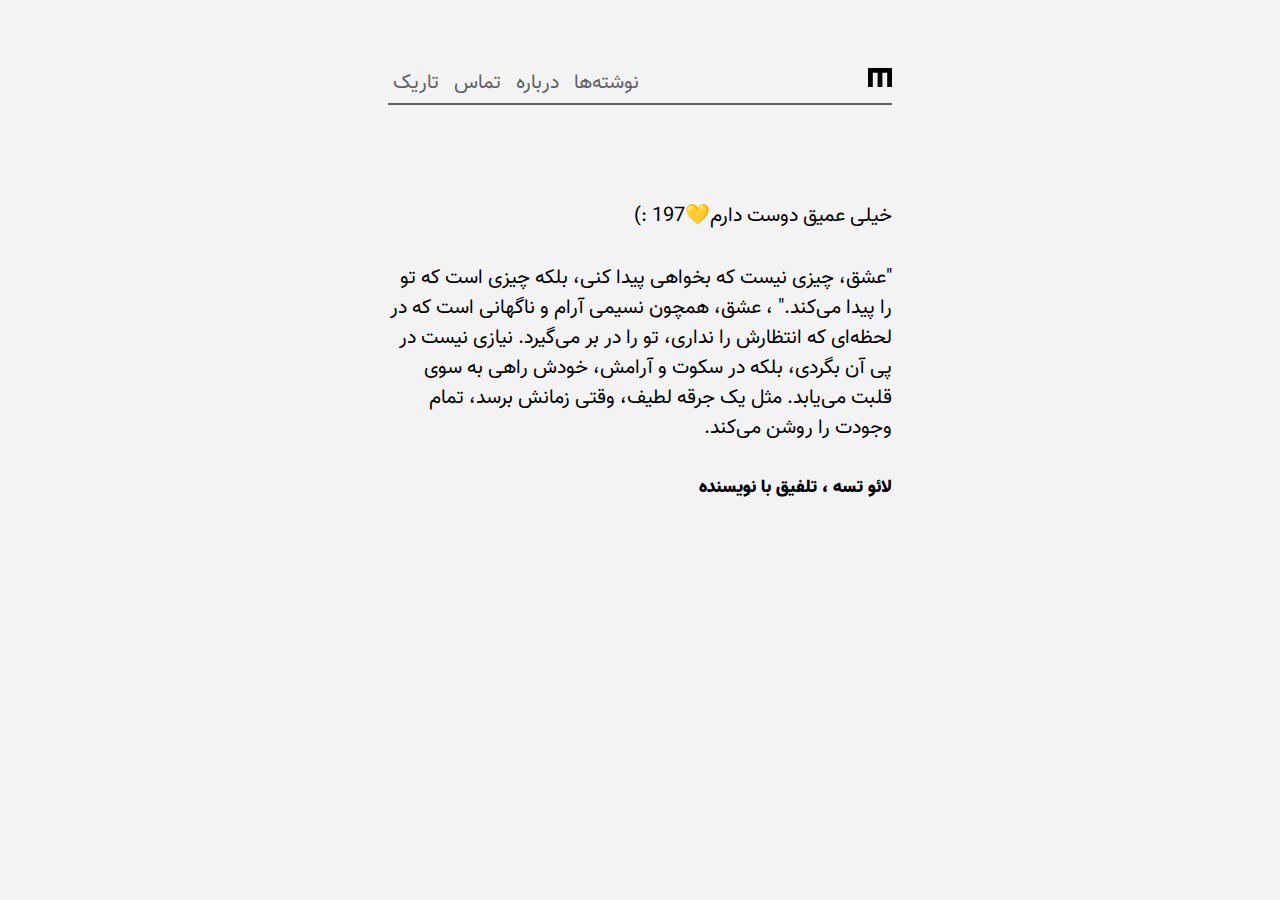
<file: iloveyou/index.html>
<!DOCTYPE html>
<html dir="rtl" lang="fa">
<head>
  <!-- Google tag (gtag.js) -->
  <script async src="https://www.googletagmanager.com/gtag/js?id=G-BPD1VWEHS3"></script>
  <script>
    window.dataLayer = window.dataLayer || [];
    function gtag(){dataLayer.push(arguments);}
    gtag('js', new Date());

    gtag('config', 'G-BPD1VWEHS3');
  </script>

  <script>
    const DARK_THEME = 'dark';
    const LIGHT_THEME = 'light';
    const THEME = "theme";

    function applyTheme() {
      // Do not use body here as it wouldn't be available yet.
      let html = document.documentElement;
      let currentTheme = localStorage.getItem(THEME);

      // Handle macOS dark theme preference.
      // When the user hasn't set a preference in the site and the preferred
      // scheme is dark, default to dark.
      let darkModeQuery = window.matchMedia('(prefers-color-scheme: dark)');
      if (!currentTheme && darkModeQuery.matches) {
        localStorage.setItem(THEME, DARK_THEME);
        currentTheme = DARK_THEME;
      }

      if (currentTheme === DARK_THEME) {
        html.classList.add(DARK_THEME);
        html.classList.remove(LIGHT_THEME);
      } else {
        html.classList.add(LIGHT_THEME);
        html.classList.remove(DARK_THEME);
      }

      const toggleThemeButton = document.getElementById('toggle-theme-button');
      toggleThemeButton.textContent = (currentTheme === DARK_THEME ? "روشن" : "تاریک");
    }

    document.addEventListener('DOMContentLoaded', (event) => {
      const toggleThemeButton = document.getElementById('toggle-theme-button');

      toggleThemeButton.onclick = function() {
        let currentTheme = localStorage.getItem(THEME);
        let newTheme = (currentTheme === DARK_THEME ? LIGHT_THEME : DARK_THEME);
        localStorage.setItem(THEME, newTheme);
        console.log(THEME, newTheme);
        applyTheme();
      }

      applyTheme();
    });
    </script>

  <meta charset="UTF-8">
  <meta name="viewport" content="width=device-width, initial-scale=1.0">
  <title>دوستت دارم</title>
  <meta name="description" content="دوستت دارم." />
  <meta property="og:title" content="دوستت دارم">
  <meta property="og:description" content="دوستت دارم">
  <meta name="twitter:card" content="summary" />
  <meta name="twitter:site" content="@avin" />
  <meta name="twitter:title" content="دوستت دارم" />
  <meta name="twitter:description" content="دوستت دارم" />
  <link rel="apple-touch-icon" sizes="57x57" href="/assets/images/layout/apple-icon-57x57.png">
  <link rel="apple-touch-icon" sizes="60x60" href="/assets/images/layout/apple-icon-60x60.png">
  <link rel="apple-touch-icon" sizes="72x72" href="/assets/images/layout/apple-icon-72x72.png">
  <link rel="apple-touch-icon" sizes="76x76" href="/assets/images/layout/apple-icon-76x76.png">
  <link rel="apple-touch-icon" sizes="114x114" href="/assets/images/layout/apple-icon-114x114.png">
  <link rel="apple-touch-icon" sizes="120x120" href="/assets/images/layout/apple-icon-120x120.png">
  <link rel="apple-touch-icon" sizes="144x144" href="/assets/images/layout/apple-icon-144x144.png">
  <link rel="apple-touch-icon" sizes="152x152" href="/assets/images/layout/apple-icon-152x152.png">
  <link rel="apple-touch-icon" sizes="180x180" href="/assets/images/layout/apple-icon-180x180.png">
  <link rel="icon" type="image/png" sizes="192x192" href="/assets/images/layout/android-icon-192x192.png">
  <link rel="icon" type="image/png" sizes="32x32" href="/assets/images/layout/favicon-32x32.png">
  <link rel="icon" type="image/png" sizes="96x96" href="/assets/images/layout/favicon-96x96.png">
  <link rel="icon" type="image/png" sizes="16x16" href="/assets/images/layout/favicon-16x16.png">
  <link rel="manifest" href="/manifest.json">
  <meta name="msapplication-TileColor" content="#ffffff">
  <meta name="msapplication-TileImage" content="/assets/images/layout/ms-icon-144x144.png">
  <meta name="theme-color" content="#ffffff">
  <link rel="stylesheet" href="/assets/css/site.min.css" />
  <script src="/assets/js/site.min.js" defer></script>
</head>
<body>
  <header class=""><div style="display: flex; justify-content: space-between; padding-bottom: 5px; border-bottom: 2px solid #616161">
      <a href="/"><img class="icon" src="/assets/images/layout/icon-transparent.png"></a>
      <nav>
        <a href="/#posts">
          نوشته‌ها
        </a>
        <a href="/about">
          درباره
        </a>
        <a href="/">
          تماس
        </a>
        <a id="toggle-theme-button">تاریک</a>
      </nav>
    </div></header>
  <main>
    
<article>
    <p>خیلی عمیق دوست دارم💛197 :)</p>
    <p>"عشق، چیزی نیست که بخواهی پیدا کنی، بلکه چیزی است که تو را پیدا می‌کند." ، عشق، همچون نسیمی آرام و ناگهانی است که در لحظه‌ای که انتظارش را نداری، تو را در بر می‌گیرد. نیازی نیست در پی آن بگردی، بلکه در سکوت و آرامش، خودش راهی به سوی قلبت می‌یابد. مثل یک جرقه لطیف، وقتی زمانش برسد، تمام وجودت را روشن می‌کند.</p>
    <h3>لائو تسه ، تلفیق با نویسنده</h3>
</article>

  </main>
</body>
</html>
</file>
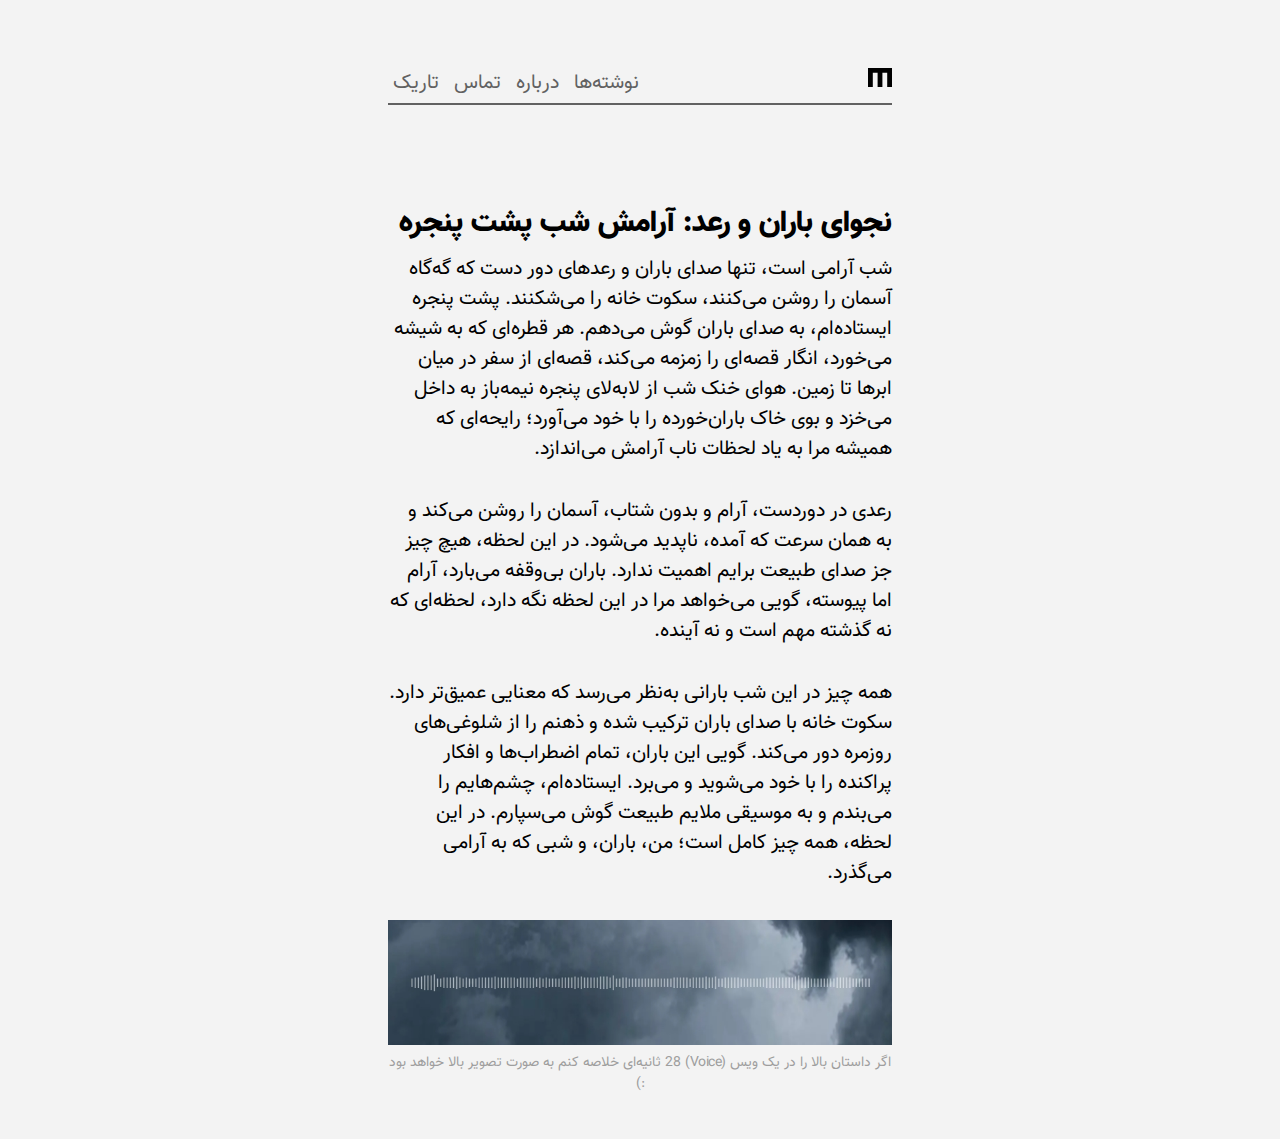
<file: rainynight/index.html>
<!DOCTYPE html>
<html dir="rtl" lang="fa">
<head>
  <!-- Google tag (gtag.js) -->
  <script async src="https://www.googletagmanager.com/gtag/js?id=G-BPD1VWEHS3"></script>
  <script>
    window.dataLayer = window.dataLayer || [];
    function gtag(){dataLayer.push(arguments);}
    gtag('js', new Date());

    gtag('config', 'G-BPD1VWEHS3');
  </script>

  <script>
    const DARK_THEME = 'dark';
    const LIGHT_THEME = 'light';
    const THEME = "theme";

    function applyTheme() {
      // Do not use body here as it wouldn't be available yet.
      let html = document.documentElement;
      let currentTheme = localStorage.getItem(THEME);

      // Handle macOS dark theme preference.
      // When the user hasn't set a preference in the site and the preferred
      // scheme is dark, default to dark.
      let darkModeQuery = window.matchMedia('(prefers-color-scheme: dark)');
      if (!currentTheme && darkModeQuery.matches) {
        localStorage.setItem(THEME, DARK_THEME);
        currentTheme = DARK_THEME;
      }

      if (currentTheme === DARK_THEME) {
        html.classList.add(DARK_THEME);
        html.classList.remove(LIGHT_THEME);
      } else {
        html.classList.add(LIGHT_THEME);
        html.classList.remove(DARK_THEME);
      }

      const toggleThemeButton = document.getElementById('toggle-theme-button');
      toggleThemeButton.textContent = (currentTheme === DARK_THEME ? "روشن" : "تاریک");
    }

    document.addEventListener('DOMContentLoaded', (event) => {
      const toggleThemeButton = document.getElementById('toggle-theme-button');

      toggleThemeButton.onclick = function() {
        let currentTheme = localStorage.getItem(THEME);
        let newTheme = (currentTheme === DARK_THEME ? LIGHT_THEME : DARK_THEME);
        localStorage.setItem(THEME, newTheme);
        console.log(THEME, newTheme);
        applyTheme();
      }

      applyTheme();
    });
    </script>

  <meta charset="UTF-8">
  <meta name="viewport" content="width=device-width, initial-scale=1.0">
  <title>نجوای باران و رعد</title>
  <meta name="description" content="یک شب بارانی زیبا در پشت پنجره ..." />
  <meta property="og:title" content="نجوای باران و رعد: آرامش شب پشت پنجره">
  <meta property="og:description" content="یک شب بارانی زیبا در پشت پنجره ...">
  <meta name="twitter:card" content="summary" />
  <meta name="twitter:site" content="@avin" />
  <meta name="twitter:title" content="نجوای باران و رعد: آرامش شب پشت پنجره" />
  <meta name="twitter:description" content="یک شب بارانی زیبا در پشت پنجره ..." />
  <link rel="apple-touch-icon" sizes="57x57" href="/assets/images/layout/apple-icon-57x57.png">
  <link rel="apple-touch-icon" sizes="60x60" href="/assets/images/layout/apple-icon-60x60.png">
  <link rel="apple-touch-icon" sizes="72x72" href="/assets/images/layout/apple-icon-72x72.png">
  <link rel="apple-touch-icon" sizes="76x76" href="/assets/images/layout/apple-icon-76x76.png">
  <link rel="apple-touch-icon" sizes="114x114" href="/assets/images/layout/apple-icon-114x114.png">
  <link rel="apple-touch-icon" sizes="120x120" href="/assets/images/layout/apple-icon-120x120.png">
  <link rel="apple-touch-icon" sizes="144x144" href="/assets/images/layout/apple-icon-144x144.png">
  <link rel="apple-touch-icon" sizes="152x152" href="/assets/images/layout/apple-icon-152x152.png">
  <link rel="apple-touch-icon" sizes="180x180" href="/assets/images/layout/apple-icon-180x180.png">
  <link rel="icon" type="image/png" sizes="192x192" href="/assets/images/layout/android-icon-192x192.png">
  <link rel="icon" type="image/png" sizes="32x32" href="/assets/images/layout/favicon-32x32.png">
  <link rel="icon" type="image/png" sizes="96x96" href="/assets/images/layout/favicon-96x96.png">
  <link rel="icon" type="image/png" sizes="16x16" href="/assets/images/layout/favicon-16x16.png">
  <link rel="manifest" href="/manifest.json">
  <meta name="msapplication-TileColor" content="#ffffff">
  <meta name="msapplication-TileImage" content="/assets/images/layout/ms-icon-144x144.png">
  <meta name="theme-color" content="#ffffff">
  <link rel="stylesheet" href="/assets/css/site.min.css" />
  <script src="/assets/js/site.min.js" defer></script>
</head>
<body>
  <header class=""><div style="display: flex; justify-content: space-between; padding-bottom: 5px; border-bottom: 2px solid #616161">
      <a href="/"><img class="icon" src="/assets/images/layout/icon-transparent.png"></a>
      <nav>
        <a href="/#posts">
          نوشته‌ها
        </a>
        <a href="/about">
          درباره
        </a>
        <a href="/">
          تماس
        </a>
        <a id="toggle-theme-button">تاریک</a>
      </nav>
    </div></header>
  <main>
<article>
    <h1>نجوای باران و رعد: آرامش شب پشت پنجره</h1>
    <p>شب آرامی است، تنها صدای باران و رعدهای دور دست که گه‌گاه آسمان را روشن می‌کنند، سکوت خانه را می‌شکنند. پشت پنجره ایستاده‌ام، به صدای باران گوش می‌دهم. هر قطره‌ای که به شیشه می‌خورد، انگار قصه‌ای را زمزمه می‌کند، قصه‌ای از سفر در میان ابرها تا زمین. هوای خنک شب از لابه‌لای پنجره نیمه‌باز به داخل می‌خزد و بوی خاک باران‌خورده را با خود می‌آورد؛ رایحه‌ای که همیشه مرا به یاد لحظات ناب آرامش می‌اندازد.</p>
    <p>رعدی در دوردست، آرام و بدون شتاب، آسمان را روشن می‌کند و به همان سرعت که آمده، ناپدید می‌شود. در این لحظه، هیچ چیز جز صدای طبیعت برایم اهمیت ندارد. باران بی‌وقفه می‌بارد، آرام اما پیوسته، گویی می‌خواهد مرا در این لحظه نگه دارد، لحظه‌ای که نه گذشته مهم است و نه آینده.</p>
    <p>همه چیز در این شب بارانی به‌نظر می‌رسد که معنایی عمیق‌تر دارد. سکوت خانه با صدای باران ترکیب شده و ذهنم را از شلوغی‌های روزمره دور می‌کند. گویی این باران، تمام اضطراب‌ها و افکار پراکنده را با خود می‌شوید و می‌برد. ایستاده‌ام، چشم‌هایم را می‌بندم و به موسیقی ملایم طبیعت گوش می‌سپارم. در این لحظه، همه چیز کامل است؛ من، باران، و شبی که به آرامی می‌گذرد.</p>

    <img src="/assets/images/layout/wave_voice.jpg" alt="Wave Voice" style="width:789px;height:125px;">
    <figcaption>اگر داستان بالا را در یک ویس (Voice) 28 ثانیه‌ای خلاصه کنم به صورت تصویر بالا خواهد بود :)</figcaption>
</article>

  </main>
</body>
</html>
</file>
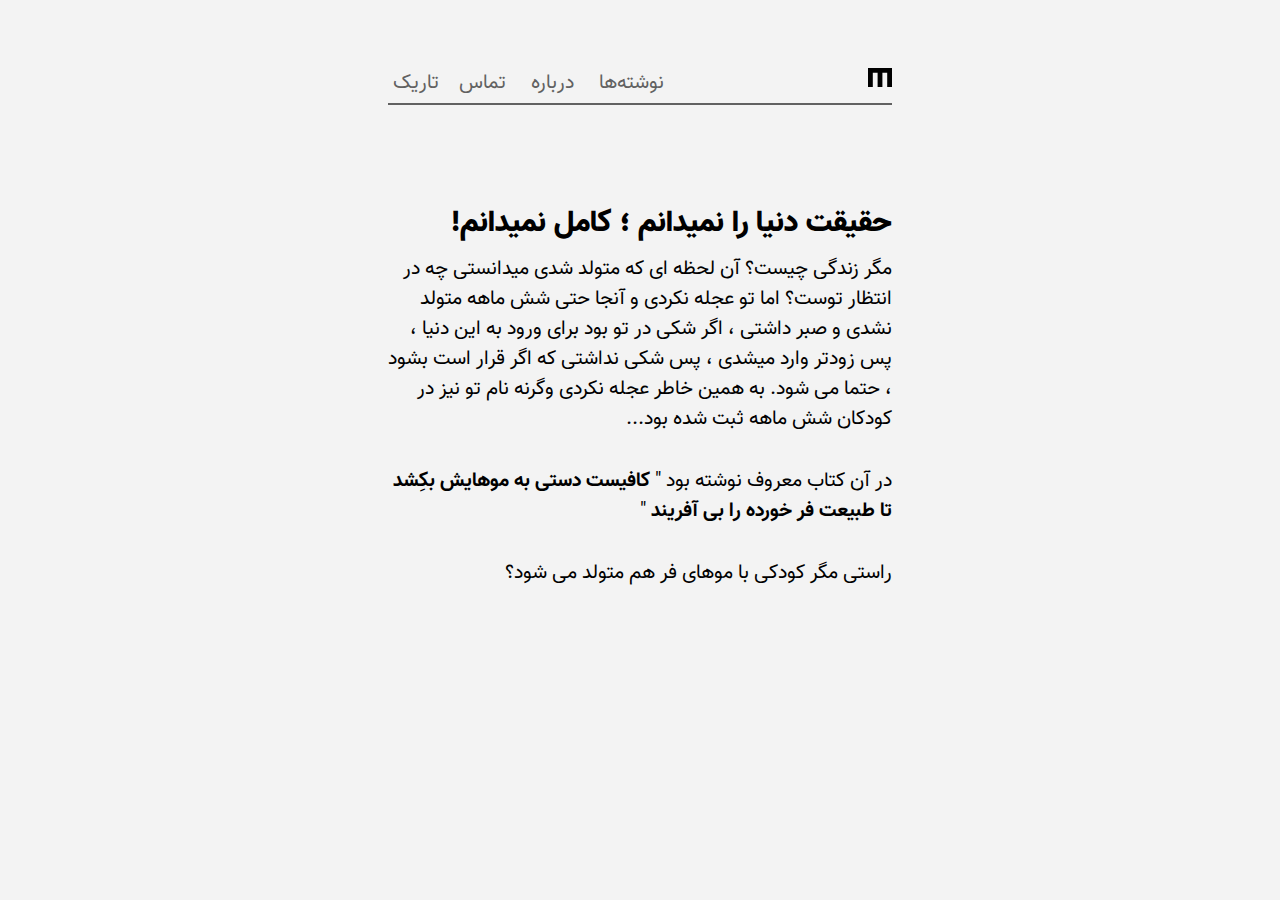
<file: sabr/index.html>
<!DOCTYPE html>
<html dir="rtl" lang="fa">

<head><!-- Google tag (gtag.js) -->
    <script async="" src="https://www.googletagmanager.com/gtag/js?id=G-BPD1VWEHS3"></script>
    <script>
        window.dataLayer = window.dataLayer || [];
        function gtag(){dataLayer.push(arguments);}
        gtag('js', new Date());
        
        gtag('config', 'G-BPD1VWEHS3');
    </script>
    <script>
        const DARK_THEME = 'dark';
        const LIGHT_THEME = 'light';
        const THEME = "theme";
        
        function applyTheme() {
          // Do not use body here as it wouldn't be available yet.
          let html = document.documentElement;
          let currentTheme = localStorage.getItem(THEME);
        
          // Handle macOS dark theme preference.
          // When the user hasn't set a preference in the site and the preferred
          // scheme is dark, default to dark.
          let darkModeQuery = window.matchMedia('(prefers-color-scheme: dark)');
          if (!currentTheme && darkModeQuery.matches) {
            localStorage.setItem(THEME, DARK_THEME);
            currentTheme = DARK_THEME;
          }
        
          if (currentTheme === DARK_THEME) {
            html.classList.add(DARK_THEME);
            html.classList.remove(LIGHT_THEME);
          } else {
            html.classList.add(LIGHT_THEME);
            html.classList.remove(DARK_THEME);
          }
        
          const toggleThemeButton = document.getElementById('toggle-theme-button');
          toggleThemeButton.textContent = (currentTheme === DARK_THEME ? "روشن" : "تاریک");
        }
        
        document.addEventListener('DOMContentLoaded', (event) => {
          const toggleThemeButton = document.getElementById('toggle-theme-button');
        
          toggleThemeButton.onclick = function() {
            let currentTheme = localStorage.getItem(THEME);
            let newTheme = (currentTheme === DARK_THEME ? LIGHT_THEME : DARK_THEME);
            localStorage.setItem(THEME, newTheme);
            console.log(THEME, newTheme);
            applyTheme();
          }
        
          applyTheme();
        });
    </script>
    <meta charset="UTF-8">
    <meta name="viewport" content="width=device-width, initial-scale=1.0">
    <title>حقیقت دنیا را نمیدانم ؛ کامل نمیدانم!</title>
    <meta name="description" content="حقیقت دنیا">
    <meta content="حقیقت دنیا را نمیدانم ؛ کامل نمیدانم!">
    <meta content="حقیقت دنیا را نمیدانم ؛ کامل نمیدانم!">
    <meta name="twitter:card" content="summary">
    <meta name="twitter:site" content="@avin">
    <meta name="twitter:title" content="حقیقت دنیا را نمیدانم ؛ کامل نمیدانم!">
    <meta name="twitter:description" content="حقیقت دنیا را نمیدانم ؛ کامل نمیدانم!">
    <link rel="apple-touch-icon" sizes="57x57" href="/assets/images/layout/apple-icon-57x57.png">
    <link rel="apple-touch-icon" sizes="60x60" href="/assets/images/layout/apple-icon-60x60.png">
    <link rel="apple-touch-icon" sizes="72x72" href="/assets/images/layout/apple-icon-72x72.png">
    <link rel="apple-touch-icon" sizes="76x76" href="/assets/images/layout/apple-icon-76x76.png">
    <link rel="apple-touch-icon" sizes="114x114" href="/assets/images/layout/apple-icon-114x114.png">
    <link rel="apple-touch-icon" sizes="120x120" href="/assets/images/layout/apple-icon-120x120.png">
    <link rel="apple-touch-icon" sizes="144x144" href="/assets/images/layout/apple-icon-144x144.png">
    <link rel="apple-touch-icon" sizes="152x152" href="/assets/images/layout/apple-icon-152x152.png">
    <link rel="apple-touch-icon" sizes="180x180" href="/assets/images/layout/apple-icon-180x180.png">
    <link rel="icon" type="image/png" sizes="192x192" href="/assets/images/layout/android-icon-192x192.png">
    <link rel="icon" type="image/png" sizes="32x32" href="/assets/images/layout/favicon-32x32.png">
    <link rel="icon" type="image/png" sizes="96x96" href="/assets/images/layout/favicon-96x96.png">
    <link rel="icon" type="image/png" sizes="16x16" href="/assets/images/layout/favicon-16x16.png">
    <link rel="manifest" href="/manifest.json">
    <meta name="msapplication-TileColor" content="#ffffff">
    <meta name="msapplication-TileImage" content="/assets/images/layout/ms-icon-144x144.png">
    <meta name="theme-color" content="#ffffff">
    <link rel="stylesheet" href="/assets/css/site.min.css">
    <script src="/assets/js/site.min.js" defer=""></script>
</head>

<body>
    <header>
        <div style="display: flex; justify-content: space-between; padding-bottom: 5px; border-bottom: 2px solid #616161;"><a href="/"><img class="icon" src="/assets/images/layout/icon-transparent.png"></a>
            <nav><a href="/#posts">&nbsp;نوشته&zwnj;ها&nbsp;</a> <a href="/about">&nbsp;درباره&nbsp;</a> <a href="/">&nbsp;تماس&nbsp;</a> <a id="toggle-theme-button">تاریک</a></nav>
        </div>
    </header>
    <main>
        <article>
            <h1>حقیقت دنیا را نمیدانم ؛ کامل نمیدانم!</h1>
            <p>مگر زندگی چیست؟ آن لحظه ای که متولد شدی میدانستی چه در انتظار توست؟ اما تو عجله نکردی و آنجا حتی شش ماهه متولد نشدی و صبر داشتی ، اگر شکی در تو بود برای ورود به این دنیا ، پس زودتر وارد میشدی ، پس شکی نداشتی که اگر قرار است بشود ، حتما می شود. به همین خاطر عجله نکردی وگرنه نام تو نیز در کودکان شش ماهه ثبت شده بود...</p>
            <p>در آن کتاب معروف نوشته بود &quot;&nbsp;<strong>کافیست دستی به موهایش بکِشد تا طبیعت فر خورده را بی آفریند&nbsp;</strong>&quot;&nbsp;</p>
            <p>راستی مگر کودکی با موهای فر هم متولد می شود؟</p>
        </article>
    </main>
</body>

</html>
</file>
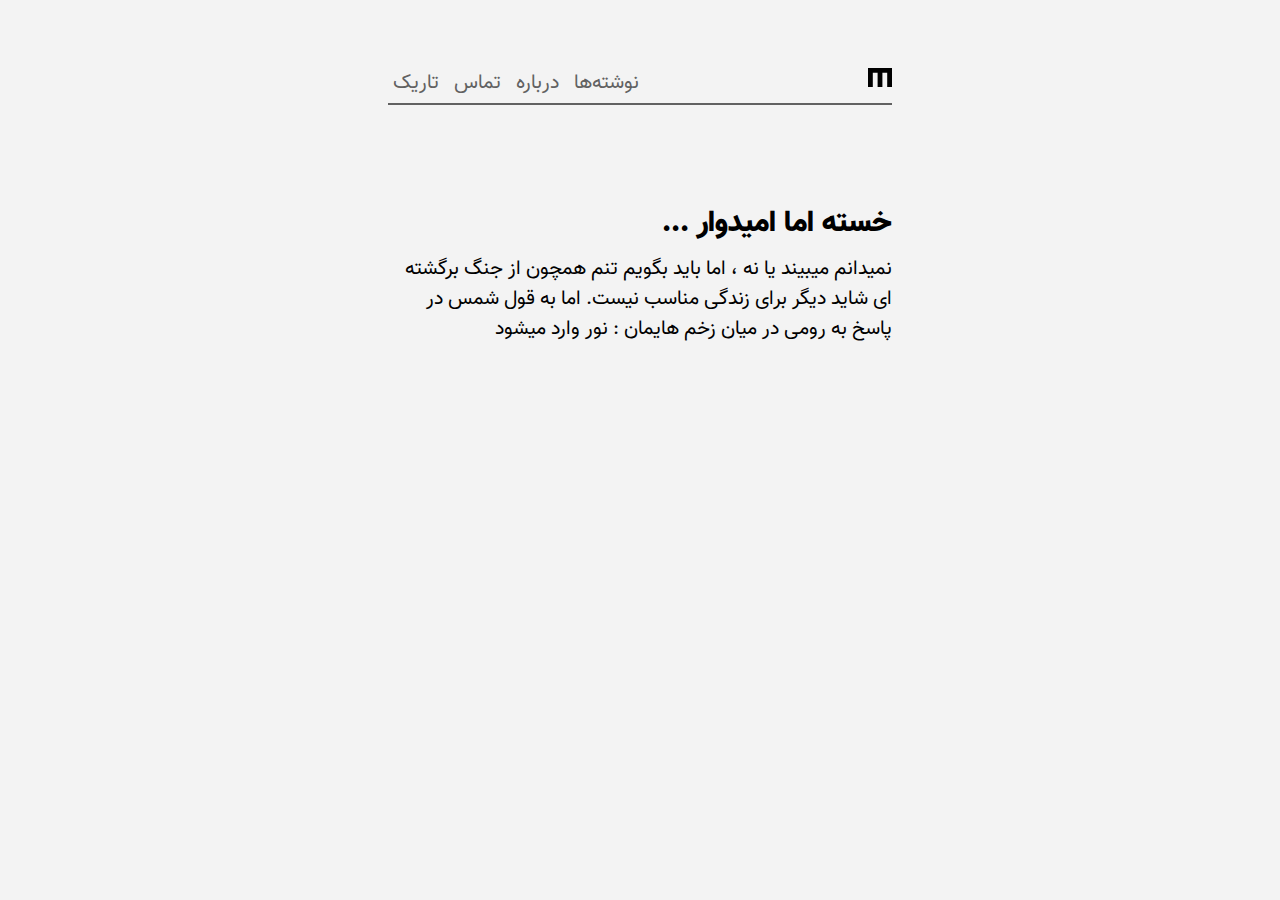
<file: tired_but/index.html>
<!DOCTYPE html>
<html dir="rtl" lang="fa">
<head>
  <!-- Google tag (gtag.js) -->
  <script async src="https://www.googletagmanager.com/gtag/js?id=G-BPD1VWEHS3"></script>
  <script>
    window.dataLayer = window.dataLayer || [];
    function gtag(){dataLayer.push(arguments);}
    gtag('js', new Date());

    gtag('config', 'G-BPD1VWEHS3');
  </script>

  <script>
    const DARK_THEME = 'dark';
    const LIGHT_THEME = 'light';
    const THEME = "theme";

    function applyTheme() {
      // Do not use body here as it wouldn't be available yet.
      let html = document.documentElement;
      let currentTheme = localStorage.getItem(THEME);

      // Handle macOS dark theme preference.
      // When the user hasn't set a preference in the site and the preferred
      // scheme is dark, default to dark.
      let darkModeQuery = window.matchMedia('(prefers-color-scheme: dark)');
      if (!currentTheme && darkModeQuery.matches) {
        localStorage.setItem(THEME, DARK_THEME);
        currentTheme = DARK_THEME;
      }

      if (currentTheme === DARK_THEME) {
        html.classList.add(DARK_THEME);
        html.classList.remove(LIGHT_THEME);
      } else {
        html.classList.add(LIGHT_THEME);
        html.classList.remove(DARK_THEME);
      }

      const toggleThemeButton = document.getElementById('toggle-theme-button');
      toggleThemeButton.textContent = (currentTheme === DARK_THEME ? "روشن" : "تاریک");
    }

    document.addEventListener('DOMContentLoaded', (event) => {
      const toggleThemeButton = document.getElementById('toggle-theme-button');

      toggleThemeButton.onclick = function() {
        let currentTheme = localStorage.getItem(THEME);
        let newTheme = (currentTheme === DARK_THEME ? LIGHT_THEME : DARK_THEME);
        localStorage.setItem(THEME, newTheme);
        console.log(THEME, newTheme);
        applyTheme();
      }

      applyTheme();
    });
    </script>

  <meta charset="UTF-8">
  <meta name="viewport" content="width=device-width, initial-scale=1.0">
  <title>نجوای باران و رعد</title>
  <meta name="description" content="خسته اما امیدوار ..." />
  <meta property="og:title" content="خسته اما ، امیدوار">
  <meta property="og:description" content="خسته اما امیدوار ...">
  <meta name="twitter:card" content="summary" />
  <meta name="twitter:site" content="@avin" />
  <meta name="twitter:title" content="خسته اما امیدوار ..." />
  <meta name="twitter:description" content="خسته اما امیدوار ..." />
  <link rel="apple-touch-icon" sizes="57x57" href="/assets/images/layout/apple-icon-57x57.png">
  <link rel="apple-touch-icon" sizes="60x60" href="/assets/images/layout/apple-icon-60x60.png">
  <link rel="apple-touch-icon" sizes="72x72" href="/assets/images/layout/apple-icon-72x72.png">
  <link rel="apple-touch-icon" sizes="76x76" href="/assets/images/layout/apple-icon-76x76.png">
  <link rel="apple-touch-icon" sizes="114x114" href="/assets/images/layout/apple-icon-114x114.png">
  <link rel="apple-touch-icon" sizes="120x120" href="/assets/images/layout/apple-icon-120x120.png">
  <link rel="apple-touch-icon" sizes="144x144" href="/assets/images/layout/apple-icon-144x144.png">
  <link rel="apple-touch-icon" sizes="152x152" href="/assets/images/layout/apple-icon-152x152.png">
  <link rel="apple-touch-icon" sizes="180x180" href="/assets/images/layout/apple-icon-180x180.png">
  <link rel="icon" type="image/png" sizes="192x192" href="/assets/images/layout/android-icon-192x192.png">
  <link rel="icon" type="image/png" sizes="32x32" href="/assets/images/layout/favicon-32x32.png">
  <link rel="icon" type="image/png" sizes="96x96" href="/assets/images/layout/favicon-96x96.png">
  <link rel="icon" type="image/png" sizes="16x16" href="/assets/images/layout/favicon-16x16.png">
  <link rel="manifest" href="/manifest.json">
  <meta name="msapplication-TileColor" content="#ffffff">
  <meta name="msapplication-TileImage" content="/assets/images/layout/ms-icon-144x144.png">
  <meta name="theme-color" content="#ffffff">
  <link rel="stylesheet" href="/assets/css/site.min.css" />
  <script src="/assets/js/site.min.js" defer></script>
</head>
<body>
  <header class=""><div style="display: flex; justify-content: space-between; padding-bottom: 5px; border-bottom: 2px solid #616161">
      <a href="/"><img class="icon" src="/assets/images/layout/icon-transparent.png"></a>
      <nav>
        <a href="/#posts">
          نوشته‌ها
        </a>
        <a href="/about">
          درباره
        </a>
        <a href="/">
          تماس
        </a>
        <a id="toggle-theme-button">تاریک</a>
      </nav>
    </div></header>
  <main>
<article>
    <h1>خسته اما امیدوار ...</h1>
    <p>نمیدانم میبیند یا نه ، اما باید بگویم تنم همچون از جنگ برگشته ای شاید دیگر برای زندگی مناسب نیست. اما به قول شمس در پاسخ به رومی در میان زخم هایمان : نور وارد میشود</p>
</article>

  </main>
</body>
</html>
</file>
<file: assets/css/site.min.css>
html {line-height: 1.15;-webkit-text-size-adjust: 100%;height: 100%;}body {color: #212121;font-size: 20px;line-height: 1.5;margin: 0 auto;max-width: 36rem;min-height: 100%;padding: 1.25rem;}blockquote {background: #eaeaea;border-right: 5px solid black;margin: 0 0 2rem 0;padding: 1rem 1.5rem;}header {margin-bottom: 2.5rem;margin-top: 2rem;text-align: center;}header.home {margin-top: 5rem;}.avatar {margin: 0 auto;}.avatar img {display: block;margin: 0 auto 12px auto;}.logo {margin: 0 auto 0.5rem auto;max-width: 100%;opacity: 0.25;width: 12rem;}.logo.home {opacity: 1;width: 16rem;}.subtitle {font-size: 0.875rem;}.subtitle.home {font-size: 1rem;}main {display: block;margin-top: 6rem;}h1 {font-size: 2em;margin: 0.67em 0;}hr {box-sizing: content-box;height: 0;overflow: visible;}pre {font-family: monospace, monospace;font-size: 1em;}a {background-color: transparent;}b, strong {font-weight: bolder;}code {font-family: monospace, monospace;font-size: 1em;}img {border-style: none;}input, select {font-family: inherit;font-size: 100%;line-height: 1.15;margin: 0;}input {overflow: visible;}select {text-transform: none;}[type="reset"] {-webkit-appearance: button;}[type="reset"]::-moz-focus-inner {border-style: none;padding: 0;}[type="reset"]:-moz-focusring {outline: 1px dotted ButtonText;}[type="number"]::-webkit-inner-spin-button, [type="number"]::-webkit-outer-spin-button {height: auto;}[type="search"] {-webkit-appearance: textfield;outline-offset: -2px;}[type="search"]::-webkit-search-decoration {-webkit-appearance: none;}summary {display: list-item;}template {display: none;}h1, h2, h3, hr, figure, p, pre {margin: 0;}ul {list-style: none;margin: 0;padding: 0;}html {font-family: system-ui, -apple-system, BlinkMacSystemFont, "Segoe UI", Roboto, "Helvetica Neue", Arial, "Noto Sans", sans-serif, "Apple Color Emoji", "Segoe UI Emoji", "Segoe UI Symbol", "Noto Color Emoji";line-height: 1.5;}*, ::before, ::after {box-sizing: border-box;border-width: 0;border-style: solid;border-color: #e0e0e0;}hr {border-top-width: 1px;}img {border-style: solid;}input::-webkit-input-placeholder {color: #a0aec0;}input::-moz-placeholder {color: #a0aec0;}input:-ms-input-placeholder {color: #a0aec0;}input::-ms-input-placeholder {color: #a0aec0;}input::placeholder {color: #a0aec0;}table {border-collapse: collapse;}h1, h2, h3 {font-size: inherit;font-weight: inherit;}a {color: inherit;text-decoration: inherit;}input, select {padding: 0;line-height: inherit;color: inherit;}pre, code {font-family: Menlo, Monaco, Consolas, "Liberation Mono", "Courier New", monospace;}img, object {display: block;vertical-align: middle;}img {height: auto;max-width: 100%;margin: auto;}.container {width: 100%;}@media (min-width: 640px) {.container {max-width: 640px;}}@media (min-width: 768px) {body {padding: 2.25rem;}.container {max-width: 768px;}}@media (min-width: 1024px) {.container {max-width: 1024px;}}@media (min-width: 1280px) {.container {max-width: 1280px;}}[lang="en"] {direction: ltr;}a {color: #4299e1;}a:hover {color: #3182ce;}nav {text-align: center;}nav a {color: #616161;margin: 0 5px;}nav a:hover {color: #212121;}code {direction: ltr;font-family: "Sans Mono", "Consolas", "Courier", monospace;font-size: 1rem;background-color: #eeeeee;padding-left: 0.25rem;padding-right: 0.25rem;display: inline-block;}.hljs {margin-bottom: 2rem;}figure {margin-top: 1.25rem;margin-bottom: 1.25rem;}figcaption {font-size: 0.875rem;text-align: center;color: #9e9e9e;margin-top: 0.5rem;margin-bottom: 0.5rem;}footer {margin-bottom: 0.75rem;margin-top: 6rem;}h1 {font-size: 1.875rem;font-weight: 900;margin-bottom: 0.5rem;}h2 {font-size: 1.5rem;font-weight: 900;margin-bottom: 0.5rem;margin-top: 4rem;}h3 {font-size: 1.125rem;font-weight: 900;margin-top: 0.75rem;}input[type="text"], input[type="number"], input[type="password"] {outline: 0;background-color: #eeeeee;border-color: #eeeeee;padding: 0.5rem;display: block;width: 100%;border-width: 4px;}input[type="text"]:focus, input[type="password"]:focus {border-color: #90cdf4;}p {margin-bottom: 2rem;}p:last-child {margin-bottom: 0;}table {width: 100%;border-width: 2px;border-color: #757575;margin-top: 1.25rem;margin-bottom: 1.25rem;border-collapse: collapse;}time {color: #9e9e9e;font-size: smaller;margin-left: 1.25rem;}ul {list-style-type: square;margin-bottom: 2rem;padding-right: 1.25rem;}li {margin-bottom: 2rem;}ul.compact li {margin-bottom: 0.2rem;}summary {outline: 0;}.btn {color: #424242;border-color: #424242;border-width: 2px;text-align: center;padding: 0.75rem;width: 100%;border-radius: 0.25rem;font-size: 0.875rem;}.btn:hover {background-color: #424242;color: #fff;}.comments {border: 5px solid #616161;padding: 15px;}.cv-list-item {margin-bottom: 0.5rem;}.cv-list-item-title {margin-top: 0;margin-bottom: 0;display: inline-block;margin-left: 0.5rem;}.cv-list-item-subtitle {margin-left: 0.5rem;}.cv-list-item-subtitle::before {content: "(";}.cv-list-item-subtitle::after {content: ")";}.cv-list-item-time {color: #9e9e9e;font-size: 0.875rem;margin-left: 0.5rem;}.cv-list-item-time::before {content: "[";}.cv-list-item-time::after {content: "]";}.cv-item {background-color: #e0e0e0;padding-left: 0.5rem;padding-right: 0.5rem;padding-top: 0.25rem;padding-bottom: 0.25rem;border-radius: 0.25rem;display: inline-block;margin-bottom: 0.25rem;font-size: 0.875rem;}.intro {margin-bottom: 6rem;text-align: center;}.intro p {margin-bottom: 0.5rem;}.list-none {list-style-type: none;padding-right: 0;}.last-post {margin-bottom: 0.75rem;}.last-post-title {color: #4299e1;font-size: 1.25rem;margin-bottom: 0.5rem;}.last-post-title:hover {color: #3182ce;}.message {background: black;bottom: 0;color: white;font-size: 1rem;left: 0;line-height: 1;padding: 1.25rem;position: fixed;right: 0;text-align: center;}.post-info {color: #9e9e9e;font-size: 0.75rem;margin-top: 2rem;}.posts-list > li {display: flex;margin-bottom: 10px;}.line-through {text-decoration: line-through;}#toggle-theme-button {cursor: pointer;}@font-face {font-family: Vazir;font-style: normal;font-weight: 900;src: url("../fonts/vazir-black.eot");src: url("../fonts/vazir-black.eot?#iefix") format("embedded-opentype"), url("../fonts/vazir-black.woff2") format("woff2"), url("../fonts/vazir-black.woff") format("woff"), url("../fonts/vazir-black.ttf") format("truetype");}@font-face {font-family: Vazir;font-style: normal;font-weight: bold;src: url("../fonts/vazir-bold.eot");src: url("../fonts/vazir-bold.eot?#iefix") format("embedded-opentype"), url("../fonts/vazir-bold.woff2") format("woff2"), url("../fonts/vazir-bold.woff") format("woff"), url("../fonts/vazir-bold.ttf") format("truetype");}@font-face {font-family: Vazir;font-style: normal;font-weight: normal;src: url("../fonts/vazir.eot");src: url("../fonts/vazir.eot?#iefix") format("embedded-opentype"), url("../fonts/vazir.woff2") format("woff2"), url("../fonts/vazir.woff") format("woff"), url("../fonts/vazir.ttf") format("truetype");}@font-face {font-family: Vazir;font-style: normal;font-weight: 200;src: url("../fonts/vazir-light.eot");src: url("../fonts/vazir-light.eot?#iefix") format("embedded-opentype"), url("../fonts/vazir-light.woff2") format("woff2"), url("../fonts/vazir-light.woff") format("woff"), url("../fonts/vazir-light.ttf") format("truetype");}body {font-family: Vazir, Tahoma, sans-serif !important;letter-spacing: -0.5px;}html {--color-background: #f3f3f3;--color-link: #206196;--color-link-hover: black;--color-nav-link: #616161;--color-nav-link-hover: #212121;--color-text: black;--color-cv-item-background: #ddd;--filter-logo: initial;}@media (prefers-color-scheme: dark) {html {--color-background: #131313;--color-link: #4CBBE6;--color-link-hover: white;--color-nav-link: #8b8b8b;--color-nav-link-hover: white;--color-text: #e3e3e3;--color-cv-item-background: #444;--filter-logo: invert(1) opacity(0.95);}}@media (prefers-color-scheme: light) {html {--color-background: #f3f3f3;--color-link: #206196;--color-link-hover: black;--color-nav-link: #616161;--color-nav-link-hover: #212121;--color-text: black;--color-cv-item-background: #222;--filter-logo: initial;}}html.light {--color-background: #f3f3f3;--color-link: #206196;--color-link-hover: black;--color-nav-link: #616161;--color-nav-link-hover: #212121;--color-text: black;--color-cv-item-background: #ddd;--filter-logo: initial;}html.dark {--color-background: #131313;--color-link: #4CBBE6;--color-link-hover: white;--color-nav-link: #8b8b8b;--color-nav-link-hover: white;--color-text: #e3e3e3;--color-cv-item-background: #444;--filter-logo: invert(1) opacity(0.95);}body {background: var(--color-background);color: var(--color-text);}a {color: var(--color-link);}a:hover, .logo-link:hover {color: var(--color-link-hover);}nav a {color: var(--color-nav-link);}nav a:hover {color: var(--color-nav-link-hover);}blockquote {border-color: var(--color-text);}.cv-item, code, blockquote {background-color: var(--color-cv-item-background);}.divider {border-bottom: 2px solid #616161;margin: 4rem auto 4rem auto;width: 8rem;}.logo, .icon {filter: var(--filter-logo);}iframe {margin-bottom: 2rem;}.hljs {display: block;overflow-x: auto;padding: 0.5em;background: #23241f;}.hljs, .hljs-tag, .hljs-subst {color: #f8f8f2;}.hljs-strong, .hljs-emphasis {color: #a8a8a2;}.hljs-bullet, .hljs-quote, .hljs-number, .hljs-regexp, .hljs-literal, .hljs-link {color: #ae81ff;}.hljs-code, .hljs-title, .hljs-section, .hljs-selector-class {color: #a6e22e;}.hljs-strong {font-weight: bold;}.hljs-emphasis {font-style: italic;}.hljs-keyword, .hljs-selector-tag, .hljs-name, .hljs-attr {color: #f92672;}.hljs-symbol, .hljs-attribute {color: #66d9ef;}.hljs-params, .hljs-class .hljs-title {color: #f8f8f2;}.hljs-string, .hljs-type, .hljs-built_in, .hljs-builtin-name, .hljs-selector-id, .hljs-selector-attr, .hljs-selector-pseudo, .hljs-addition, .hljs-variable, .hljs-template-variable {color: #e6db74;}.hljs-comment, .hljs-deletion, .hljs-meta {color: #75715e;}
</file>
